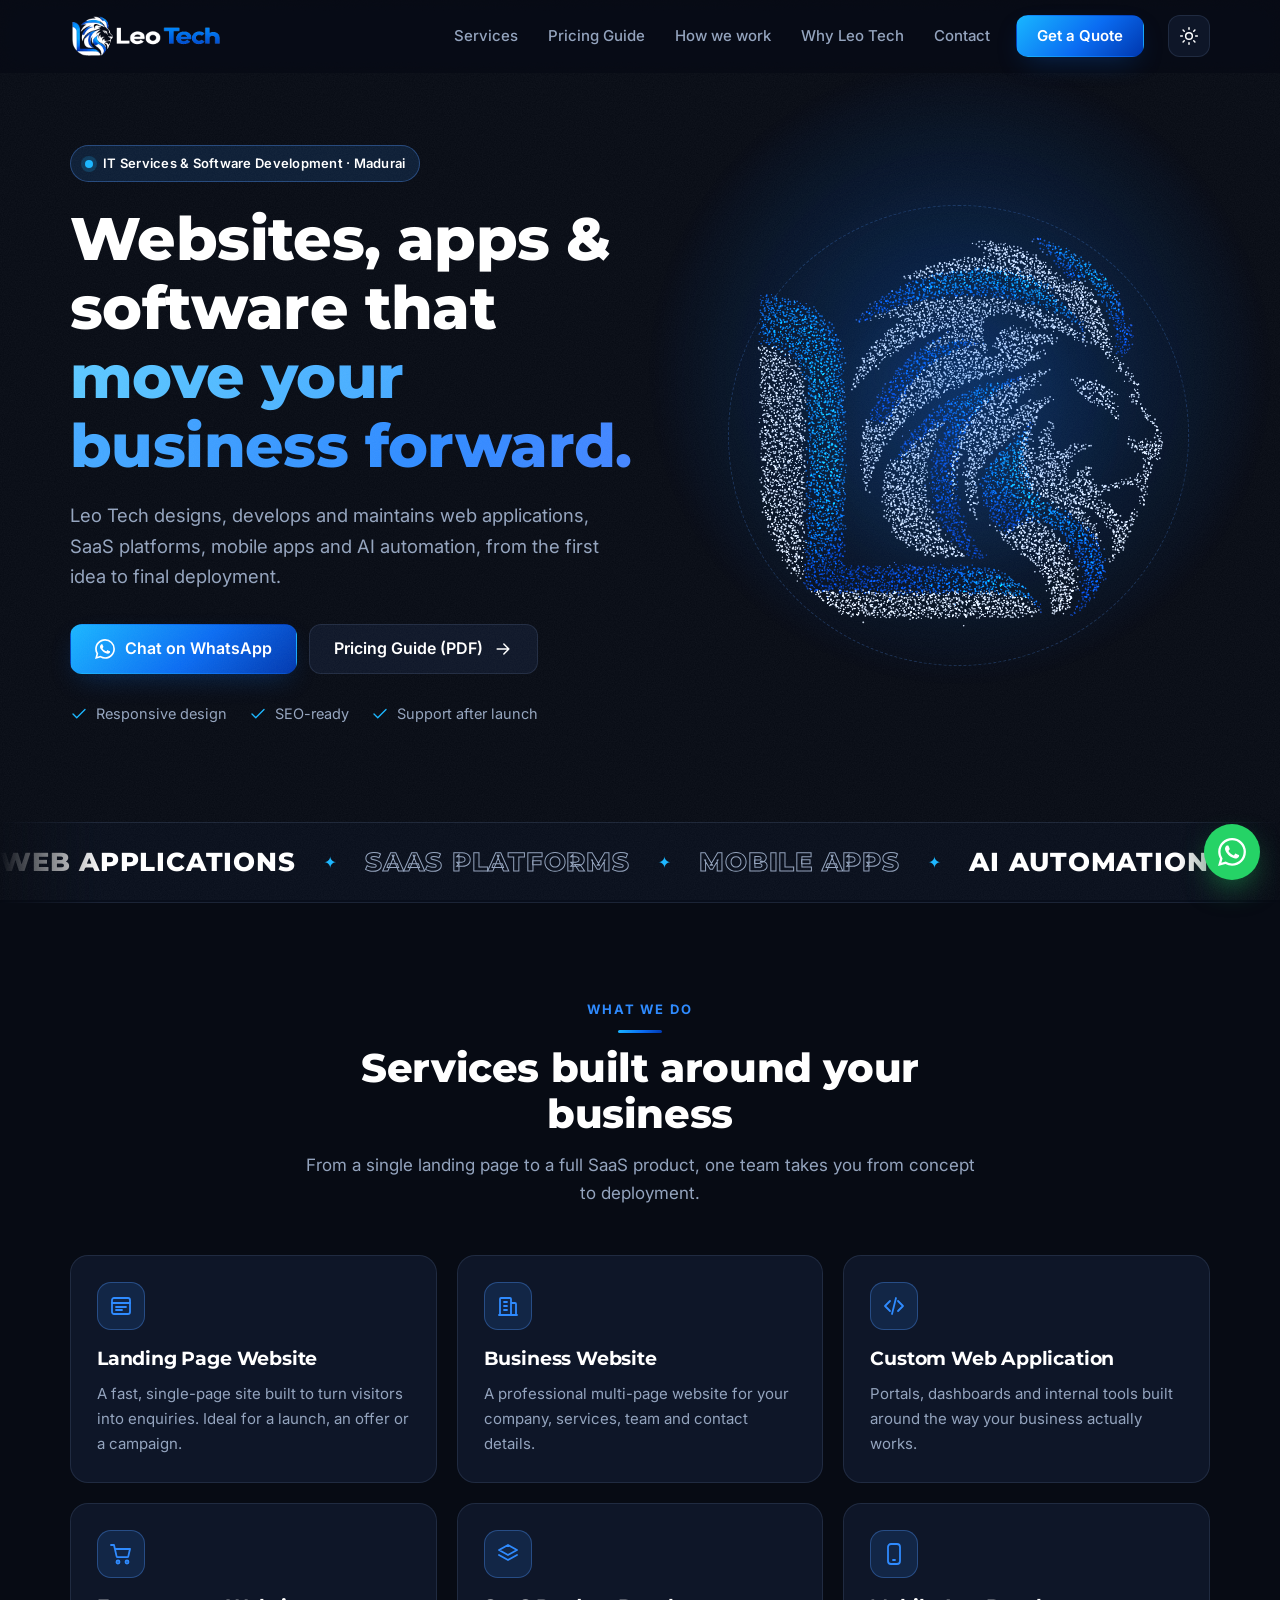
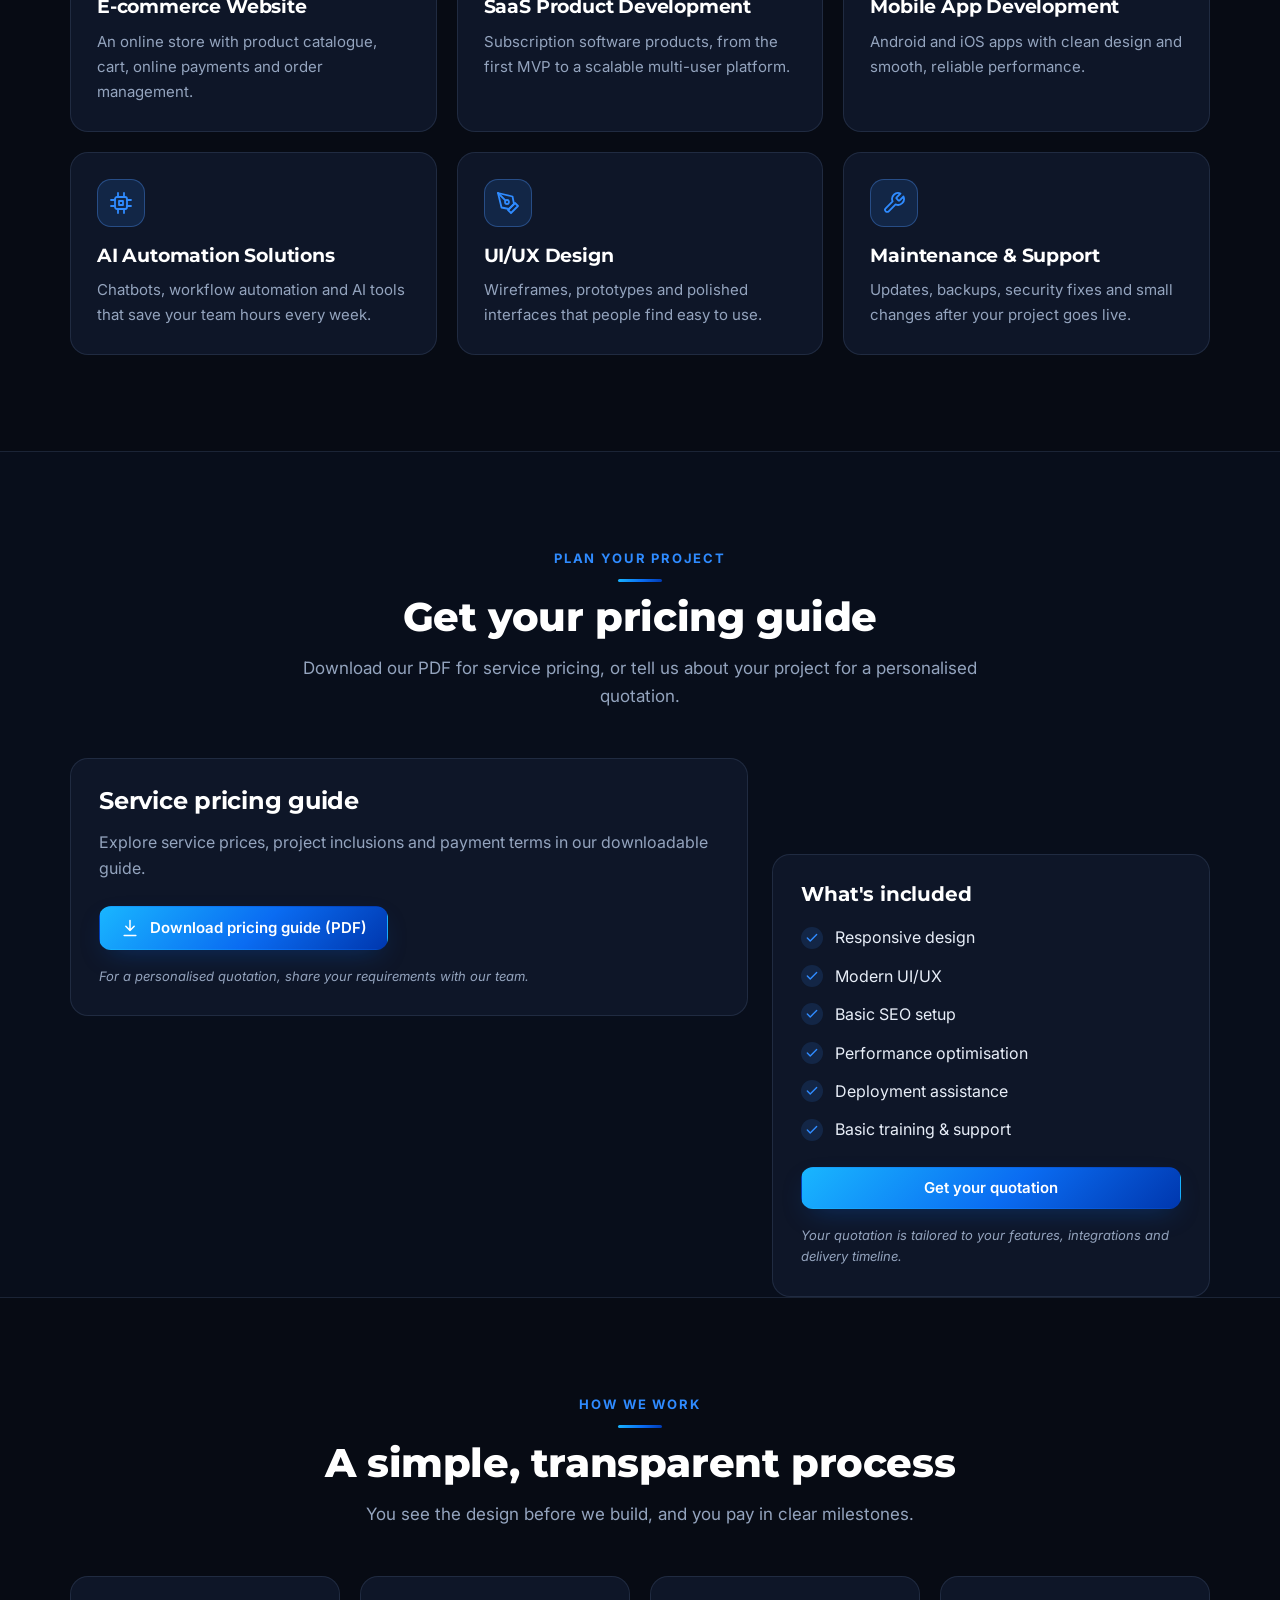
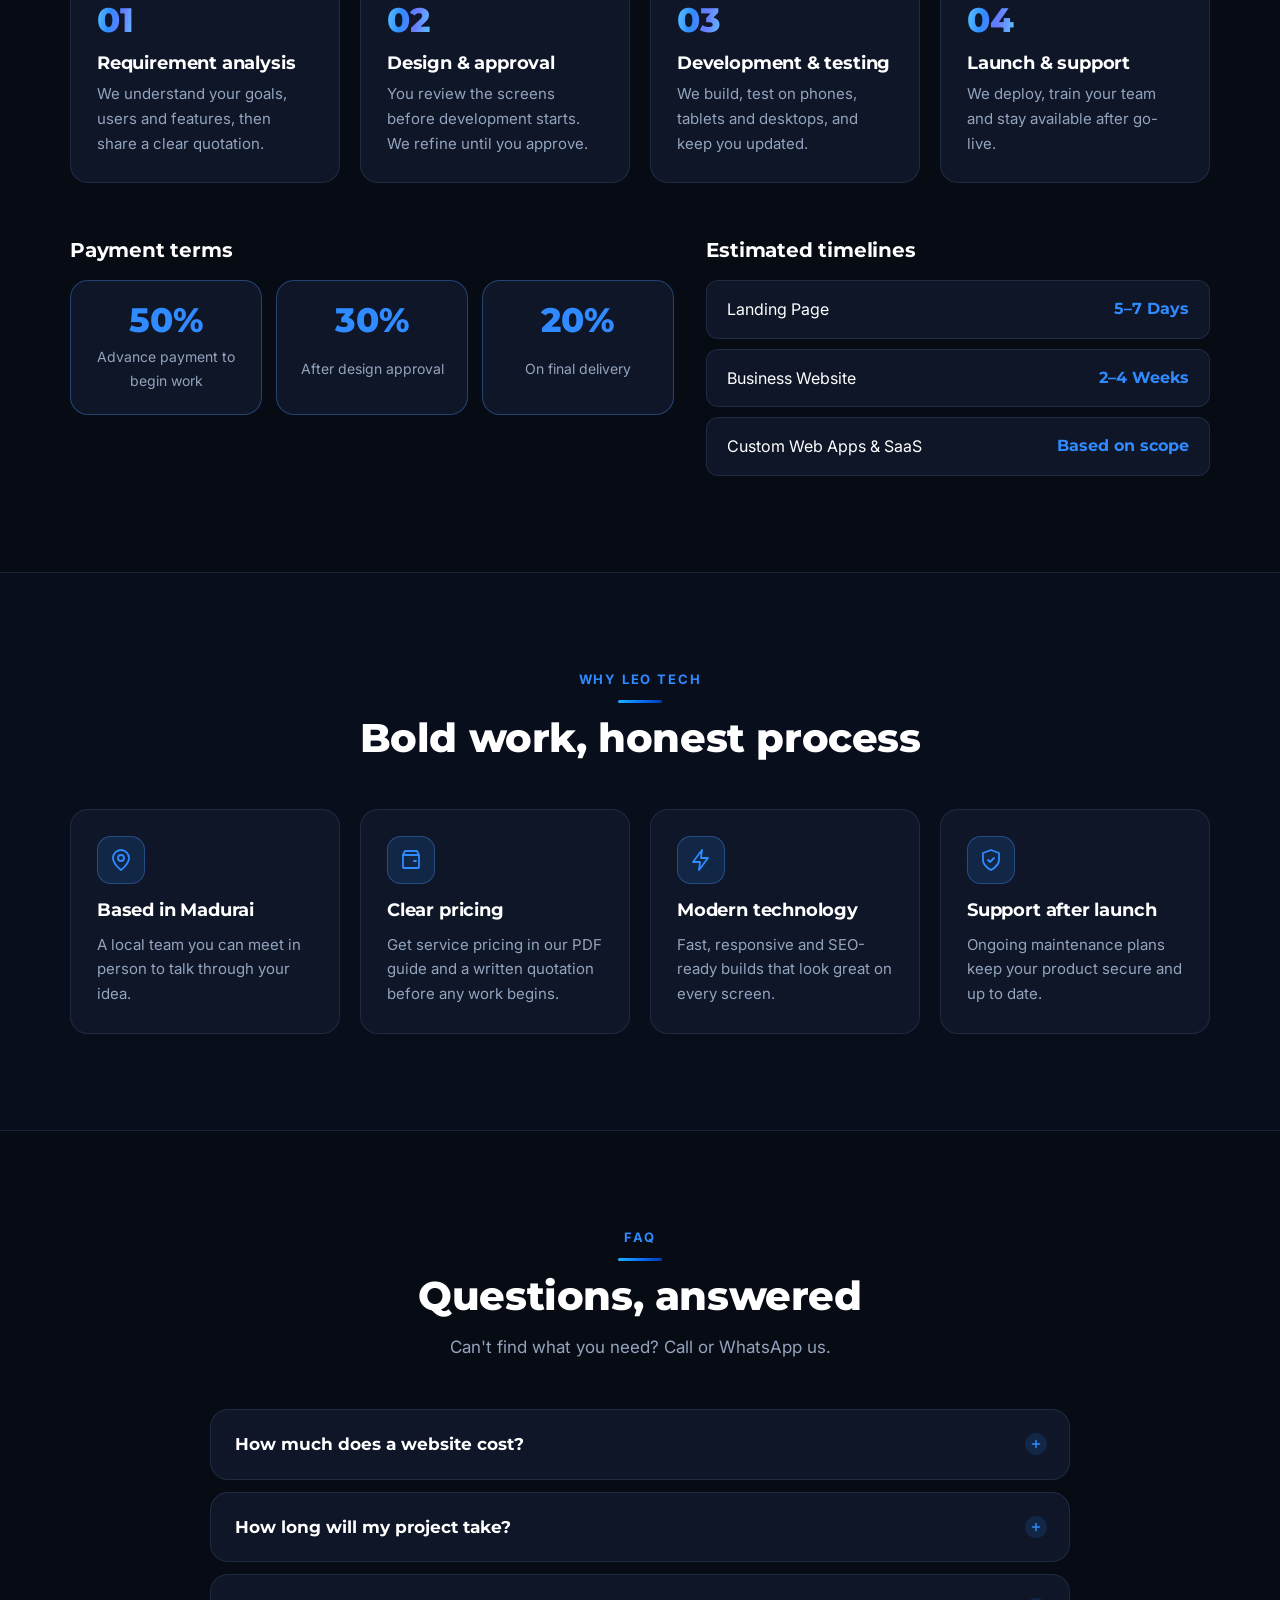
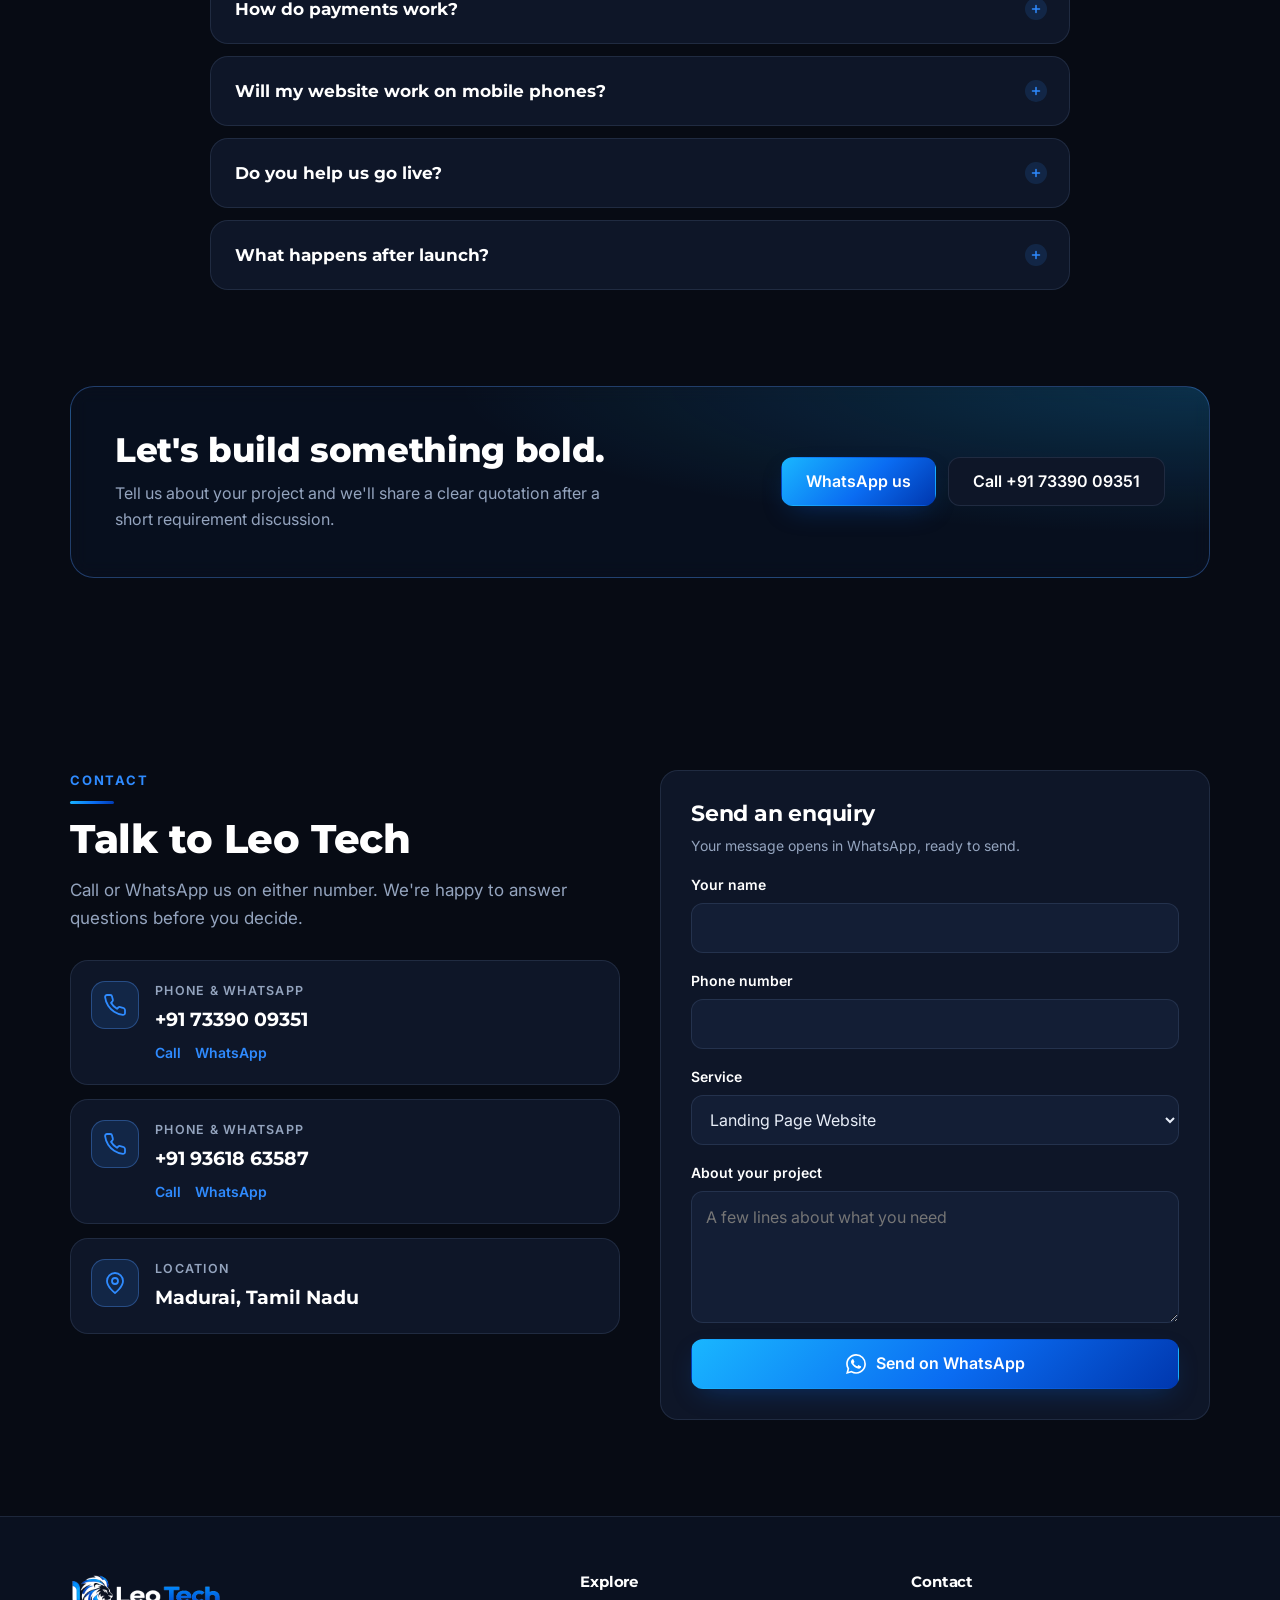
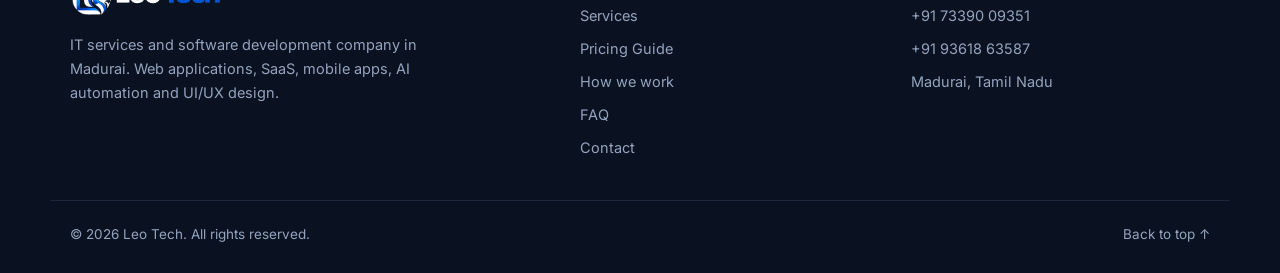
<file: leo/website/index.html>
<!doctype html>
<html lang="en" data-theme="dark">
<head>
  <meta charset="utf-8">
  <meta name="viewport" content="width=device-width, initial-scale=1">
  <title>Leo Tech | Web, App &amp; Software Development Company in Madurai</title>
  <meta name="description" content="Leo Tech is an IT services and software development company in Madurai. Websites, custom web applications, e-commerce, SaaS, mobile apps, AI automation and UI/UX design, tailored to your business.">
  <meta name="theme-color" content="#070B14">
  <link rel="icon" type="image/png" sizes="32x32" href="assets/img/favicon-32.png">
  <link rel="icon" type="image/png" sizes="192x192" href="assets/img/favicon-192.png">
  <link rel="apple-touch-icon" href="assets/img/apple-touch-icon.png">

  <meta property="og:type" content="website">
  <meta property="og:title" content="Leo Tech | IT Services &amp; Software Development, Madurai">
  <meta property="og:description" content="Websites, web apps, SaaS, mobile apps, AI automation and UI/UX design, tailored to your business.">
  <meta property="og:image" content="assets/img/og-image.jpg">
  <meta name="twitter:card" content="summary_large_image">

  <script type="application/ld+json">
  {
    "@context": "https://schema.org",
    "@type": "ProfessionalService",
    "name": "Leo Tech",
    "description": "IT services and software development company in Madurai.",
    "telephone": ["+91-7339009351", "+91-9361863587"],
    "address": { "@type": "PostalAddress", "addressLocality": "Madurai", "addressRegion": "Tamil Nadu", "addressCountry": "IN" },
    "areaServed": "IN"
  }
  </script>

  <!-- apply the saved theme before first paint so there is no flash -->
  <script>
    try { var t = localStorage.getItem('leo-theme'); if (t === 'light' || t === 'dark') document.documentElement.setAttribute('data-theme', t); } catch (e) {}
  </script>

  <link rel="preconnect" href="https://fonts.googleapis.com">
  <link rel="preconnect" href="https://fonts.gstatic.com" crossorigin>
  <link href="https://fonts.googleapis.com/css2?family=Inter:wght@400;500;600&family=Montserrat:wght@600;700;800&display=swap" rel="stylesheet">
  <link rel="stylesheet" href="assets/css/style.css">
</head>
<body>
  <a class="skip-link" href="#main">Skip to content</a>
  <canvas id="bg3d" aria-hidden="true"></canvas>
  <div class="grain" aria-hidden="true"></div>

  <!-- ============ HEADER ============ -->
  <header class="site-header" id="top">
    <div class="container header-inner">
      <a class="brand" href="#top" aria-label="Leo Tech home">
        <img class="brand-logo" src="assets/img/logo-horizontal-dark.png"
             data-src-dark="assets/img/logo-horizontal-dark.png" data-src-light="assets/img/logo-horizontal-light.png"
             alt="Leo Tech" width="152" height="44">
      </a>

      <nav class="main-nav" id="mainNav" aria-label="Main">
        <a href="#services">Services</a>
        <a href="#pricing">Pricing Guide</a>
        <a href="#process">How we work</a>
        <a href="#why">Why Leo Tech</a>
        <a href="#contact">Contact</a>
        <a class="btn btn-primary nav-cta" href="#contact">Get a Quote</a>
      </nav>

      <div class="header-actions">
        <button class="icon-btn theme-toggle" type="button" aria-label="Switch to light mode" title="Toggle light / dark mode">
          <svg class="i-sun" viewBox="0 0 24 24" aria-hidden="true"><circle cx="12" cy="12" r="4"/><path d="M12 2v2M12 20v2M4.9 4.9l1.4 1.4M17.7 17.7l1.4 1.4M2 12h2M20 12h2M4.9 19.1l1.4-1.4M17.7 6.3l1.4-1.4"/></svg>
          <svg class="i-moon" viewBox="0 0 24 24" aria-hidden="true"><path d="M21 12.8A9 9 0 1 1 11.2 3a7 7 0 0 0 9.8 9.8Z"/></svg>
        </button>
        <button class="icon-btn menu-toggle" type="button" aria-label="Open menu" aria-expanded="false" aria-controls="mainNav">
          <svg class="i-menu" viewBox="0 0 24 24" aria-hidden="true"><path d="M4 7h16M4 12h16M4 17h16"/></svg>
          <svg class="i-close" viewBox="0 0 24 24" aria-hidden="true"><path d="M6 6l12 12M18 6 6 18"/></svg>
        </button>
      </div>
    </div>
  </header>

  <main id="main">
    <!-- ============ HERO ============ -->
    <section class="hero">
      <div class="hero-glow" aria-hidden="true"></div>
      <div class="container hero-grid">
        <div class="hero-copy">
          <p class="eyebrow"><span class="dot" aria-hidden="true"></span> IT Services &amp; Software Development · Madurai</p>
          <h1>Websites, apps &amp; software that <span class="grad-text">move your business forward.</span></h1>
          <p class="lead">Leo Tech designs, develops and maintains web applications, SaaS platforms, mobile apps and AI automation, from the first idea to final deployment.</p>
          <div class="hero-ctas">
            <a class="btn btn-primary btn-lg" href="https://wa.me/917339009351?text=Hi%20Leo%20Tech%2C%20I%27d%20like%20a%20quote%20for%20a%20project." target="_blank" rel="noopener">
              <svg class="i-wa" viewBox="0 0 24 24" aria-hidden="true"><path d="M17.472 14.382c-.297-.149-1.758-.867-2.03-.967-.273-.099-.471-.148-.67.15-.197.297-.767.966-.94 1.164-.173.199-.347.223-.644.075-.297-.15-1.255-.463-2.39-1.475-.883-.788-1.48-1.761-1.653-2.059-.173-.297-.018-.458.13-.606.134-.133.298-.347.446-.52.149-.174.198-.298.298-.497.099-.198.05-.371-.025-.52-.075-.149-.669-1.612-.916-2.207-.242-.579-.487-.5-.669-.51-.173-.008-.371-.01-.57-.01-.198 0-.52.074-.792.372-.272.297-1.04 1.016-1.04 2.479 0 1.462 1.065 2.875 1.213 3.074.149.198 2.096 3.2 5.077 4.487.709.306 1.262.489 1.694.625.712.227 1.36.195 1.871.118.571-.085 1.758-.719 2.006-1.413.248-.694.248-1.289.173-1.413-.074-.124-.272-.198-.57-.347m-5.421 7.403h-.004a9.87 9.87 0 0 1-5.031-1.378l-.361-.214-3.741.982.998-3.648-.235-.374a9.86 9.86 0 0 1-1.51-5.26c.001-5.45 4.436-9.884 9.888-9.884 2.64 0 5.122 1.03 6.988 2.898a9.825 9.825 0 0 1 2.893 6.994c-.003 5.45-4.437 9.884-9.885 9.884m8.413-18.297A11.815 11.815 0 0 0 12.05 0C5.495 0 .16 5.335.157 11.892c0 2.096.547 4.142 1.588 5.945L.057 24l6.305-1.654a11.882 11.882 0 0 0 5.683 1.448h.005c6.554 0 11.89-5.335 11.893-11.893a11.821 11.821 0 0 0-3.48-8.413Z"/></svg>
              Chat on WhatsApp
            </a>
            <a class="btn btn-ghost btn-lg" href="assets/docs/Leo-Tech-Pricing-Guide.pdf" download>Pricing Guide (PDF)
              <svg viewBox="0 0 24 24" aria-hidden="true"><path d="M5 12h14M13 6l6 6-6 6"/></svg>
            </a>
          </div>
          <ul class="hero-points" aria-label="Included with every project">
            <li><svg viewBox="0 0 24 24" aria-hidden="true"><path d="M20 6 9 17l-5-5"/></svg>Responsive design</li>
            <li><svg viewBox="0 0 24 24" aria-hidden="true"><path d="M20 6 9 17l-5-5"/></svg>SEO-ready</li>
            <li><svg viewBox="0 0 24 24" aria-hidden="true"><path d="M20 6 9 17l-5-5"/></svg>Support after launch</li>
          </ul>
        </div>

        <div class="hero-visual" aria-hidden="true">
          <div class="emblem-ring"></div>
          <div class="emblem"></div>
        </div>
      </div>
    </section>

    <!-- ============ TICKER ============ -->
    <div class="ticker" aria-hidden="true">
      <div class="ticker-track">
        <span>Web Applications</span><i>✦</i><span>SaaS Platforms</span><i>✦</i><span>Mobile Apps</span><i>✦</i><span>AI Automation</span><i>✦</i><span>UI/UX Design</span><i>✦</i><span>E-commerce</span><i>✦</i><span>Maintenance &amp; Support</span><i>✦</i>
        <span>Web Applications</span><i>✦</i><span>SaaS Platforms</span><i>✦</i><span>Mobile Apps</span><i>✦</i><span>AI Automation</span><i>✦</i><span>UI/UX Design</span><i>✦</i><span>E-commerce</span><i>✦</i><span>Maintenance &amp; Support</span><i>✦</i>
      </div>
    </div>

    <!-- ============ SERVICES ============ -->
    <section class="section" id="services">
      <div class="container">
        <div class="section-head reveal">
          <p class="kicker">What we do</p>
          <h2>Services built around your business</h2>
          <p class="section-sub">From a single landing page to a full SaaS product, one team takes you from concept to deployment.</p>
        </div>

        <div class="services-grid">
          <article class="card service reveal">
            <span class="svc-icon"><svg viewBox="0 0 24 24" aria-hidden="true"><rect x="3" y="4" width="18" height="16" rx="2"/><path d="M3 9h18M7 13h10M7 16h6"/></svg></span>
            <h3>Landing Page Website</h3>
            <p>A fast, single-page site built to turn visitors into enquiries. Ideal for a launch, an offer or a campaign.</p>
          </article>
          <article class="card service reveal">
            <span class="svc-icon"><svg viewBox="0 0 24 24" aria-hidden="true"><path d="M4 21V5a1 1 0 0 1 1-1h9a1 1 0 0 1 1 1v16M15 9h4a1 1 0 0 1 1 1v11M3 21h18M8 8h3M8 12h3M8 16h3"/></svg></span>
            <h3>Business Website</h3>
            <p>A professional multi-page website for your company, services, team and contact details.</p>
          </article>
          <article class="card service reveal">
            <span class="svc-icon"><svg viewBox="0 0 24 24" aria-hidden="true"><path d="m8 7-5 5 5 5M16 7l5 5-5 5M14 4l-4 16"/></svg></span>
            <h3>Custom Web Application</h3>
            <p>Portals, dashboards and internal tools built around the way your business actually works.</p>
          </article>
          <article class="card service reveal">
            <span class="svc-icon"><svg viewBox="0 0 24 24" aria-hidden="true"><circle cx="9" cy="20" r="1.5"/><circle cx="18" cy="20" r="1.5"/><path d="M2 3h3l2.6 11.4a1 1 0 0 0 1 .8h9.7a1 1 0 0 0 1-.8L21 7H6"/></svg></span>
            <h3>E-commerce Website</h3>
            <p>An online store with product catalogue, cart, online payments and order management.</p>
          </article>
          <article class="card service reveal">
            <span class="svc-icon"><svg viewBox="0 0 24 24" aria-hidden="true"><path d="m12 3 9 5-9 5-9-5 9-5Z"/><path d="m3 13 9 5 9-5"/></svg></span>
            <h3>SaaS Product Development</h3>
            <p>Subscription software products, from the first MVP to a scalable multi-user platform.</p>
          </article>
          <article class="card service reveal">
            <span class="svc-icon"><svg viewBox="0 0 24 24" aria-hidden="true"><rect x="6" y="2" width="12" height="20" rx="3"/><path d="M11 18h2"/></svg></span>
            <h3>Mobile App Development</h3>
            <p>Android and iOS apps with clean design and smooth, reliable performance.</p>
          </article>
          <article class="card service reveal">
            <span class="svc-icon"><svg viewBox="0 0 24 24" aria-hidden="true"><rect x="6" y="6" width="12" height="12" rx="2"/><path d="M10 10h4v4h-4zM9 2v4M15 2v4M9 18v4M15 18v4M2 9h4M2 15h4M18 9h4M18 15h4"/></svg></span>
            <h3>AI Automation Solutions</h3>
            <p>Chatbots, workflow automation and AI tools that save your team hours every week.</p>
          </article>
          <article class="card service reveal">
            <span class="svc-icon"><svg viewBox="0 0 24 24" aria-hidden="true"><path d="m12 19 7-7 3 3-7 7-3-3Z"/><path d="m18 13-1.5-7.5L2 2l3.5 14.5L13 18l5-5Z"/><path d="m2 2 7.6 7.6"/><circle cx="11" cy="11" r="2"/></svg></span>
            <h3>UI/UX Design</h3>
            <p>Wireframes, prototypes and polished interfaces that people find easy to use.</p>
          </article>
          <article class="card service reveal">
            <span class="svc-icon"><svg viewBox="0 0 24 24" aria-hidden="true"><path d="M14.7 6.3a1 1 0 0 0 0 1.4l1.6 1.6a1 1 0 0 0 1.4 0l3.8-3.8a6 6 0 0 1-7.9 7.9l-6.9 6.9a2.1 2.1 0 0 1-3-3l6.9-6.9a6 6 0 0 1 7.9-7.9l-3.8 3.8Z"/></svg></span>
            <h3>Maintenance &amp; Support</h3>
            <p>Updates, backups, security fixes and small changes after your project goes live.</p>
          </article>
        </div>
      </div>
    </section>

    <!-- ============ PRICING ============ -->
    <section class="section section-alt" id="pricing">
      <div class="container">
        <div class="section-head reveal">
          <p class="kicker">Plan your project</p>
          <h2>Get your pricing guide</h2>
          <p class="section-sub">Download our PDF for service pricing, or tell us about your project for a personalised quotation.</p>
        </div>

        <div class="pricing-wrap">
          <div class="card pricing-guide reveal">
            <h3>Service pricing guide</h3>
            <p>Explore service prices, project inclusions and payment terms in our downloadable guide.</p>
            <a class="btn btn-primary" href="assets/docs/Leo-Tech-Pricing-Guide.pdf" download>
              <svg viewBox="0 0 24 24" aria-hidden="true"><path d="M12 3v12M7 10l5 5 5-5M5 21h14"/></svg>
              Download pricing guide (PDF)
            </a>
            <p class="note">For a personalised quotation, share your requirements with our team.</p>
          </div>

          <aside class="card included reveal">
            <h3>What's included</h3>
            <ul class="check-list">
              <li><svg viewBox="0 0 24 24" aria-hidden="true"><path d="M20 6 9 17l-5-5"/></svg>Responsive design</li>
              <li><svg viewBox="0 0 24 24" aria-hidden="true"><path d="M20 6 9 17l-5-5"/></svg>Modern UI/UX</li>
              <li><svg viewBox="0 0 24 24" aria-hidden="true"><path d="M20 6 9 17l-5-5"/></svg>Basic SEO setup</li>
              <li><svg viewBox="0 0 24 24" aria-hidden="true"><path d="M20 6 9 17l-5-5"/></svg>Performance optimisation</li>
              <li><svg viewBox="0 0 24 24" aria-hidden="true"><path d="M20 6 9 17l-5-5"/></svg>Deployment assistance</li>
              <li><svg viewBox="0 0 24 24" aria-hidden="true"><path d="M20 6 9 17l-5-5"/></svg>Basic training &amp; support</li>
            </ul>
            <a class="btn btn-primary btn-block" href="#contact">Get your quotation</a>
            <p class="note">Your quotation is tailored to your features, integrations and delivery timeline.</p>
          </aside>
        </div>
      </div>
    </section>

    <!-- ============ PROCESS / PAYMENT / TIMELINES ============ -->
    <section class="section" id="process">
      <div class="container">
        <div class="section-head reveal">
          <p class="kicker">How we work</p>
          <h2>A simple, transparent process</h2>
          <p class="section-sub">You see the design before we build, and you pay in clear milestones.</p>
        </div>

        <ol class="steps">
          <li class="card step reveal"><span class="step-no">01</span><h3>Requirement analysis</h3><p>We understand your goals, users and features, then share a clear quotation.</p></li>
          <li class="card step reveal"><span class="step-no">02</span><h3>Design &amp; approval</h3><p>You review the screens before development starts. We refine until you approve.</p></li>
          <li class="card step reveal"><span class="step-no">03</span><h3>Development &amp; testing</h3><p>We build, test on phones, tablets and desktops, and keep you updated.</p></li>
          <li class="card step reveal"><span class="step-no">04</span><h3>Launch &amp; support</h3><p>We deploy, train your team and stay available after go-live.</p></li>
        </ol>

        <div class="terms-grid">
          <div class="reveal">
            <h3 class="sub-title">Payment terms</h3>
            <div class="pay-grid">
              <div class="card pay"><strong>50%</strong><span>Advance payment to begin work</span></div>
              <div class="card pay"><strong>30%</strong><span>After design approval</span></div>
              <div class="card pay"><strong>20%</strong><span>On final delivery</span></div>
            </div>
          </div>
          <div class="reveal">
            <h3 class="sub-title">Estimated timelines</h3>
            <ul class="timeline-list">
              <li><span>Landing Page</span><strong>5–7 Days</strong></li>
              <li><span>Business Website</span><strong>2–4 Weeks</strong></li>
              <li><span>Custom Web Apps &amp; SaaS</span><strong>Based on scope</strong></li>
            </ul>
          </div>
        </div>
      </div>
    </section>

    <!-- ============ WHY ============ -->
    <section class="section section-alt" id="why">
      <div class="container">
        <div class="section-head reveal">
          <p class="kicker">Why Leo Tech</p>
          <h2>Bold work, honest process</h2>
        </div>
        <div class="why-grid">
          <div class="card why reveal">
            <span class="svc-icon"><svg viewBox="0 0 24 24" aria-hidden="true"><path d="M20 10c0 6-8 12-8 12S4 16 4 10a8 8 0 0 1 16 0Z"/><circle cx="12" cy="10" r="3"/></svg></span>
            <h3>Based in Madurai</h3><p>A local team you can meet in person to talk through your idea.</p>
          </div>
          <div class="card why reveal">
            <span class="svc-icon"><svg viewBox="0 0 24 24" aria-hidden="true"><path d="M4 7h16v12a1 1 0 0 1-1 1H5a1 1 0 0 1-1-1V7Z"/><path d="M4 7l2-4h12l2 4M15 13h2"/></svg></span>
            <h3>Clear pricing</h3><p>Get service pricing in our PDF guide and a written quotation before any work begins.</p>
          </div>
          <div class="card why reveal">
            <span class="svc-icon"><svg viewBox="0 0 24 24" aria-hidden="true"><path d="M13 2 4 14h7l-1 8 9-12h-7l1-8Z"/></svg></span>
            <h3>Modern technology</h3><p>Fast, responsive and SEO-ready builds that look great on every screen.</p>
          </div>
          <div class="card why reveal">
            <span class="svc-icon"><svg viewBox="0 0 24 24" aria-hidden="true"><path d="M12 22s8-4 8-10V5l-8-3-8 3v7c0 6 8 10 8 10Z"/><path d="m9 12 2 2 4-4"/></svg></span>
            <h3>Support after launch</h3><p>Ongoing maintenance plans keep your product secure and up to date.</p>
          </div>
        </div>
      </div>
    </section>

    <!-- ============ FAQ ============ -->
    <section class="section" id="faq">
      <div class="container faq-wrap">
        <div class="section-head reveal">
          <p class="kicker">FAQ</p>
          <h2>Questions, answered</h2>
          <p class="section-sub">Can't find what you need? Call or WhatsApp us.</p>
        </div>
        <div class="faq-list">
          <details class="card faq reveal">
            <summary>How much does a website cost?</summary>
            <p>Download our <a href="assets/docs/Leo-Tech-Pricing-Guide.pdf" download>pricing guide (PDF)</a> for service prices. Contact us for a quotation based on your requirements.</p>
          </details>
          <details class="card faq reveal">
            <summary>How long will my project take?</summary>
            <p>A landing page takes 5–7 days and a business website 2–4 weeks. Custom web apps and SaaS timelines depend on the scope we agree.</p>
          </details>
          <details class="card faq reveal">
            <summary>How do payments work?</summary>
            <p>50% advance to begin work, 30% after you approve the design, and 20% on final delivery.</p>
          </details>
          <details class="card faq reveal">
            <summary>Will my website work on mobile phones?</summary>
            <p>Yes. Responsive design is included in every project, so your site works on phones, tablets and desktops.</p>
          </details>
          <details class="card faq reveal">
            <summary>Do you help us go live?</summary>
            <p>Yes. Deployment assistance is included: we help you take your website or app live.</p>
          </details>
          <details class="card faq reveal">
            <summary>What happens after launch?</summary>
            <p>Basic training and support are included. Ongoing maintenance plans cover updates, backups and security fixes. See our <a href="assets/docs/Leo-Tech-Pricing-Guide.pdf" download>pricing guide (PDF)</a> for details.</p>
          </details>
        </div>
      </div>
    </section>

    <!-- ============ CTA BAND ============ -->
    <section class="section cta-section cta-after-faq">
      <div class="container">
        <div class="cta-band reveal">
          <div>
            <h2>Let's build something bold.</h2>
            <p>Tell us about your project and we'll share a clear quotation after a short requirement discussion.</p>
          </div>
          <div class="cta-actions">
            <a class="btn btn-primary btn-lg" href="https://wa.me/917339009351?text=Hi%20Leo%20Tech%2C%20I%27d%20like%20to%20discuss%20a%20project." target="_blank" rel="noopener">WhatsApp us</a>
            <a class="btn btn-ghost btn-lg" href="tel:+917339009351">Call +91 73390 09351</a>
          </div>
        </div>
      </div>
    </section>

    <!-- ============ CONTACT ============ -->
    <section class="section" id="contact">
      <div class="container contact-grid">
        <div class="contact-info reveal">
          <p class="kicker">Contact</p>
          <h2>Talk to Leo Tech</h2>
          <p class="section-sub">Call or WhatsApp us on either number. We're happy to answer questions before you decide.</p>

          <ul class="contact-list">
            <li class="card contact-item">
              <span class="svc-icon"><svg viewBox="0 0 24 24" aria-hidden="true"><path d="M22 16.9v3a2 2 0 0 1-2.2 2 19.8 19.8 0 0 1-8.6-3.1 19.5 19.5 0 0 1-6-6A19.8 19.8 0 0 1 2.1 4.2 2 2 0 0 1 4.1 2h3a2 2 0 0 1 2 1.7c.1.9.4 1.8.7 2.7a2 2 0 0 1-.5 2.1L8 9.8a16 16 0 0 0 6 6l1.3-1.3a2 2 0 0 1 2.1-.4c.9.3 1.8.6 2.7.7a2 2 0 0 1 1.7 2Z"/></svg></span>
              <div>
                <span class="label">Phone &amp; WhatsApp</span>
                <a class="big-link" href="tel:+917339009351">+91 73390 09351</a>
                <div class="mini-links"><a href="tel:+917339009351">Call</a><a href="https://wa.me/917339009351" target="_blank" rel="noopener">WhatsApp</a></div>
              </div>
            </li>
            <li class="card contact-item">
              <span class="svc-icon"><svg viewBox="0 0 24 24" aria-hidden="true"><path d="M22 16.9v3a2 2 0 0 1-2.2 2 19.8 19.8 0 0 1-8.6-3.1 19.5 19.5 0 0 1-6-6A19.8 19.8 0 0 1 2.1 4.2 2 2 0 0 1 4.1 2h3a2 2 0 0 1 2 1.7c.1.9.4 1.8.7 2.7a2 2 0 0 1-.5 2.1L8 9.8a16 16 0 0 0 6 6l1.3-1.3a2 2 0 0 1 2.1-.4c.9.3 1.8.6 2.7.7a2 2 0 0 1 1.7 2Z"/></svg></span>
              <div>
                <span class="label">Phone &amp; WhatsApp</span>
                <a class="big-link" href="tel:+919361863587">+91 93618 63587</a>
                <div class="mini-links"><a href="tel:+919361863587">Call</a><a href="https://wa.me/919361863587" target="_blank" rel="noopener">WhatsApp</a></div>
              </div>
            </li>
            <li class="card contact-item">
              <span class="svc-icon"><svg viewBox="0 0 24 24" aria-hidden="true"><path d="M20 10c0 6-8 12-8 12S4 16 4 10a8 8 0 0 1 16 0Z"/><circle cx="12" cy="10" r="3"/></svg></span>
              <div>
                <span class="label">Location</span>
                <span class="big-link">Madurai, Tamil Nadu</span>
              </div>
            </li>
          </ul>
        </div>

        <form class="card enquiry reveal" id="enquiryForm" novalidate>
          <h3>Send an enquiry</h3>
          <p class="form-hint">Your message opens in WhatsApp, ready to send.</p>
          <div class="field">
            <label for="fName">Your name</label>
            <input id="fName" name="name" type="text" autocomplete="name" required>
          </div>
          <div class="field">
            <label for="fPhone">Phone number</label>
            <input id="fPhone" name="phone" type="tel" autocomplete="tel" inputmode="tel" required>
          </div>
          <div class="field">
            <label for="fService">Service</label>
            <select id="fService" name="service">
              <option>Landing Page Website</option>
              <option>Business Website</option>
              <option>Custom Web Application</option>
              <option>E-commerce Website</option>
              <option>SaaS Product Development</option>
              <option>Mobile App Development</option>
              <option>AI Automation Solutions</option>
              <option>UI/UX Design</option>
              <option>Maintenance &amp; Support</option>
              <option>Not sure yet</option>
            </select>
          </div>
          <div class="field">
            <label for="fMsg">About your project</label>
            <textarea id="fMsg" name="message" rows="4" placeholder="A few lines about what you need"></textarea>
          </div>
          <p class="form-error" id="formError" role="alert" hidden></p>
          <button class="btn btn-primary btn-block btn-lg" type="submit">
            <svg class="i-wa" viewBox="0 0 24 24" aria-hidden="true"><path d="M17.472 14.382c-.297-.149-1.758-.867-2.03-.967-.273-.099-.471-.148-.67.15-.197.297-.767.966-.94 1.164-.173.199-.347.223-.644.075-.297-.15-1.255-.463-2.39-1.475-.883-.788-1.48-1.761-1.653-2.059-.173-.297-.018-.458.13-.606.134-.133.298-.347.446-.52.149-.174.198-.298.298-.497.099-.198.05-.371-.025-.52-.075-.149-.669-1.612-.916-2.207-.242-.579-.487-.5-.669-.51-.173-.008-.371-.01-.57-.01-.198 0-.52.074-.792.372-.272.297-1.04 1.016-1.04 2.479 0 1.462 1.065 2.875 1.213 3.074.149.198 2.096 3.2 5.077 4.487.709.306 1.262.489 1.694.625.712.227 1.36.195 1.871.118.571-.085 1.758-.719 2.006-1.413.248-.694.248-1.289.173-1.413-.074-.124-.272-.198-.57-.347m-5.421 7.403h-.004a9.87 9.87 0 0 1-5.031-1.378l-.361-.214-3.741.982.998-3.648-.235-.374a9.86 9.86 0 0 1-1.51-5.26c.001-5.45 4.436-9.884 9.888-9.884 2.64 0 5.122 1.03 6.988 2.898a9.825 9.825 0 0 1 2.893 6.994c-.003 5.45-4.437 9.884-9.885 9.884m8.413-18.297A11.815 11.815 0 0 0 12.05 0C5.495 0 .16 5.335.157 11.892c0 2.096.547 4.142 1.588 5.945L.057 24l6.305-1.654a11.882 11.882 0 0 0 5.683 1.448h.005c6.554 0 11.89-5.335 11.893-11.893a11.821 11.821 0 0 0-3.48-8.413Z"/></svg>
            Send on WhatsApp
          </button>
        </form>
      </div>
    </section>
  </main>

  <!-- ============ FOOTER ============ -->
  <footer class="site-footer">
    <div class="container footer-grid">
      <div class="footer-brand">
        <img class="brand-logo" src="assets/img/logo-horizontal-dark.png"
             data-src-dark="assets/img/logo-horizontal-dark.png" data-src-light="assets/img/logo-horizontal-light.png"
             alt="Leo Tech" width="152" height="44" loading="lazy">
        <p>IT services and software development company in Madurai. Web applications, SaaS, mobile apps, AI automation and UI/UX design.</p>
      </div>
      <div>
        <h4>Explore</h4>
        <ul class="footer-links">
          <li><a href="#services">Services</a></li>
          <li><a href="#pricing">Pricing Guide</a></li>
          <li><a href="#process">How we work</a></li>
          <li><a href="#faq">FAQ</a></li>
          <li><a href="#contact">Contact</a></li>
        </ul>
      </div>
      <div>
        <h4>Contact</h4>
        <ul class="footer-links">
          <li><a href="tel:+917339009351">+91 73390 09351</a></li>
          <li><a href="tel:+919361863587">+91 93618 63587</a></li>
          <li>Madurai, Tamil Nadu</li>
        </ul>
      </div>
    </div>
    <div class="container footer-bottom">
      <span>© <span id="year">2026</span> Leo Tech. All rights reserved.</span>
      <a href="#top">Back to top ↑</a>
    </div>
  </footer>

  <a class="wa-float" href="https://wa.me/917339009351?text=Hi%20Leo%20Tech%2C%20I%27d%20like%20to%20know%20more." target="_blank" rel="noopener" aria-label="Chat with Leo Tech on WhatsApp">
    <svg viewBox="0 0 24 24" aria-hidden="true"><path d="M17.472 14.382c-.297-.149-1.758-.867-2.03-.967-.273-.099-.471-.148-.67.15-.197.297-.767.966-.94 1.164-.173.199-.347.223-.644.075-.297-.15-1.255-.463-2.39-1.475-.883-.788-1.48-1.761-1.653-2.059-.173-.297-.018-.458.13-.606.134-.133.298-.347.446-.52.149-.174.198-.298.298-.497.099-.198.05-.371-.025-.52-.075-.149-.669-1.612-.916-2.207-.242-.579-.487-.5-.669-.51-.173-.008-.371-.01-.57-.01-.198 0-.52.074-.792.372-.272.297-1.04 1.016-1.04 2.479 0 1.462 1.065 2.875 1.213 3.074.149.198 2.096 3.2 5.077 4.487.709.306 1.262.489 1.694.625.712.227 1.36.195 1.871.118.571-.085 1.758-.719 2.006-1.413.248-.694.248-1.289.173-1.413-.074-.124-.272-.198-.57-.347m-5.421 7.403h-.004a9.87 9.87 0 0 1-5.031-1.378l-.361-.214-3.741.982.998-3.648-.235-.374a9.86 9.86 0 0 1-1.51-5.26c.001-5.45 4.436-9.884 9.888-9.884 2.64 0 5.122 1.03 6.988 2.898a9.825 9.825 0 0 1 2.893 6.994c-.003 5.45-4.437 9.884-9.885 9.884m8.413-18.297A11.815 11.815 0 0 0 12.05 0C5.495 0 .16 5.335.157 11.892c0 2.096.547 4.142 1.588 5.945L.057 24l6.305-1.654a11.882 11.882 0 0 0 5.683 1.448h.005c6.554 0 11.89-5.335 11.893-11.893a11.821 11.821 0 0 0-3.48-8.413Z"/></svg>
  </a>

  <script src="assets/js/main.js" defer></script>
  <script src="assets/js/vendor/three.min.js" defer></script>
  <script src="assets/js/lion-points.js" defer></script>
  <script src="assets/js/hero3d.js" defer></script>
</body>
</html>
</file>
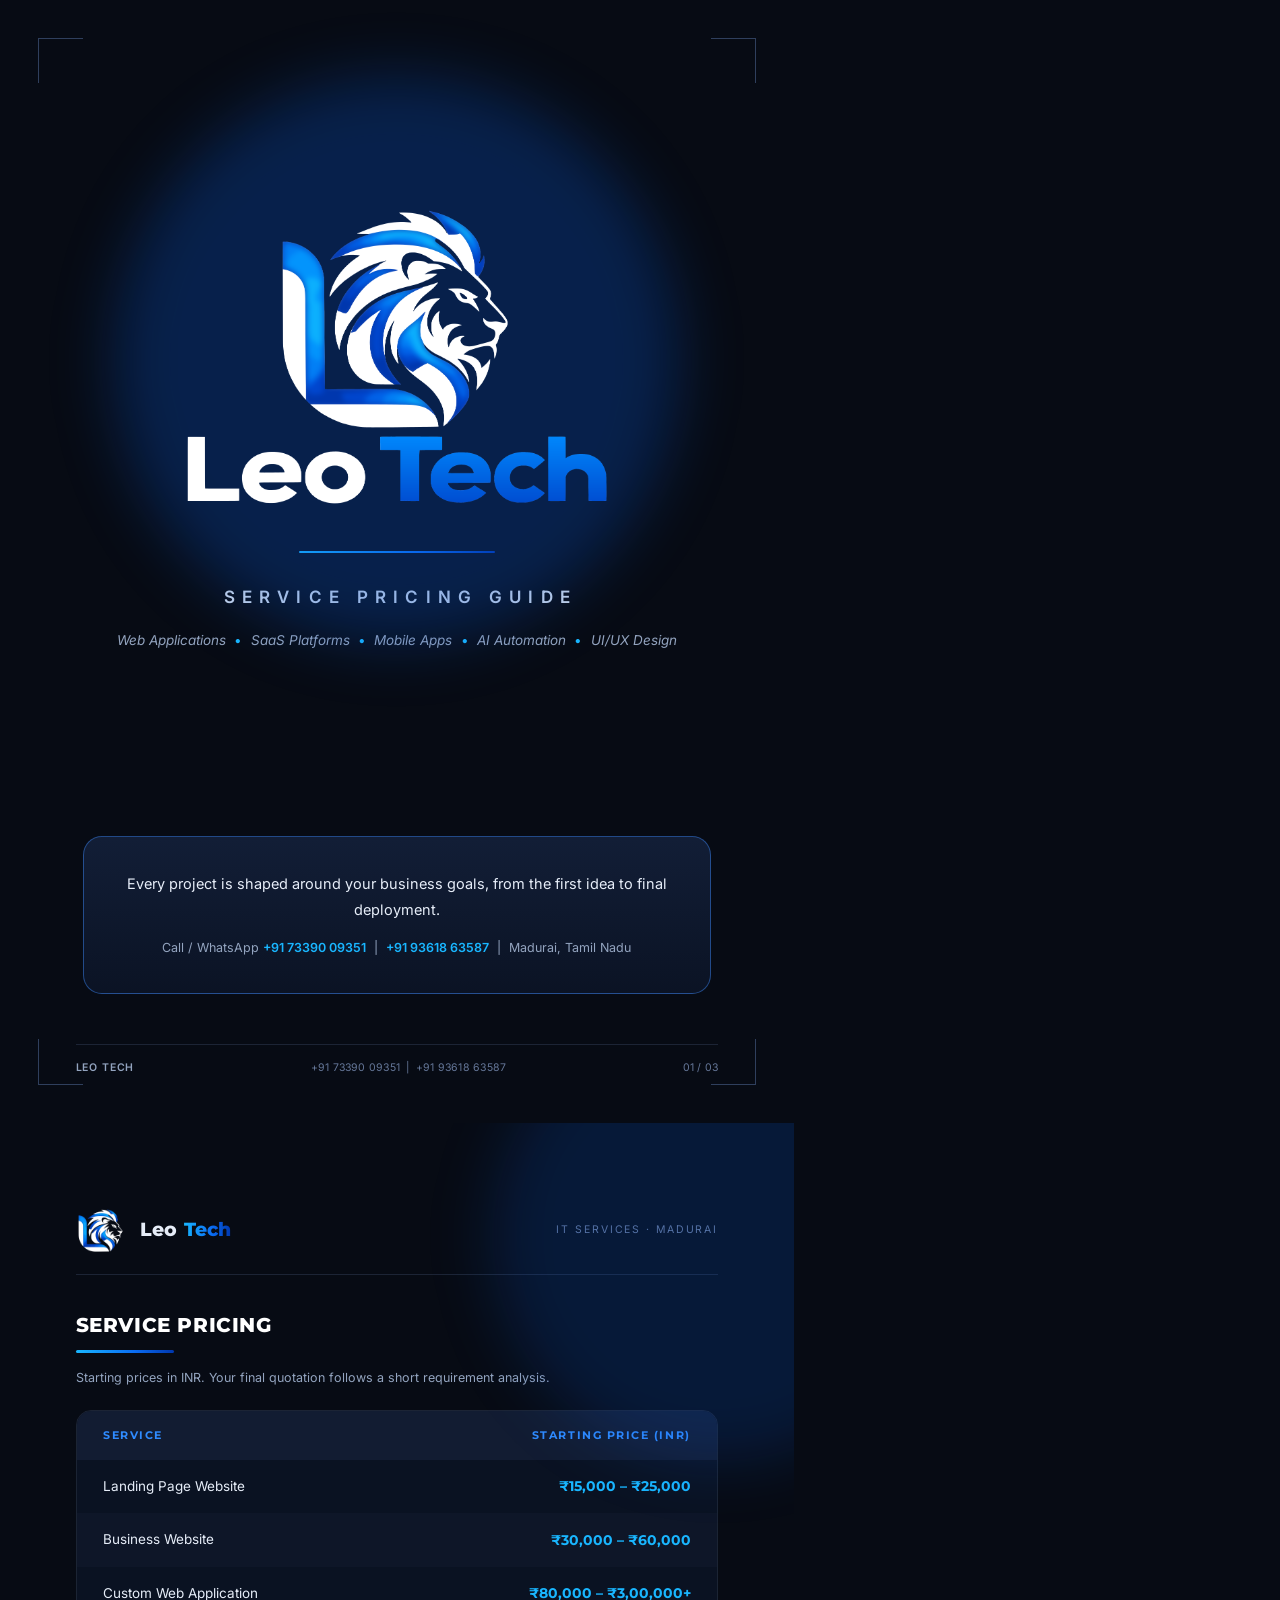
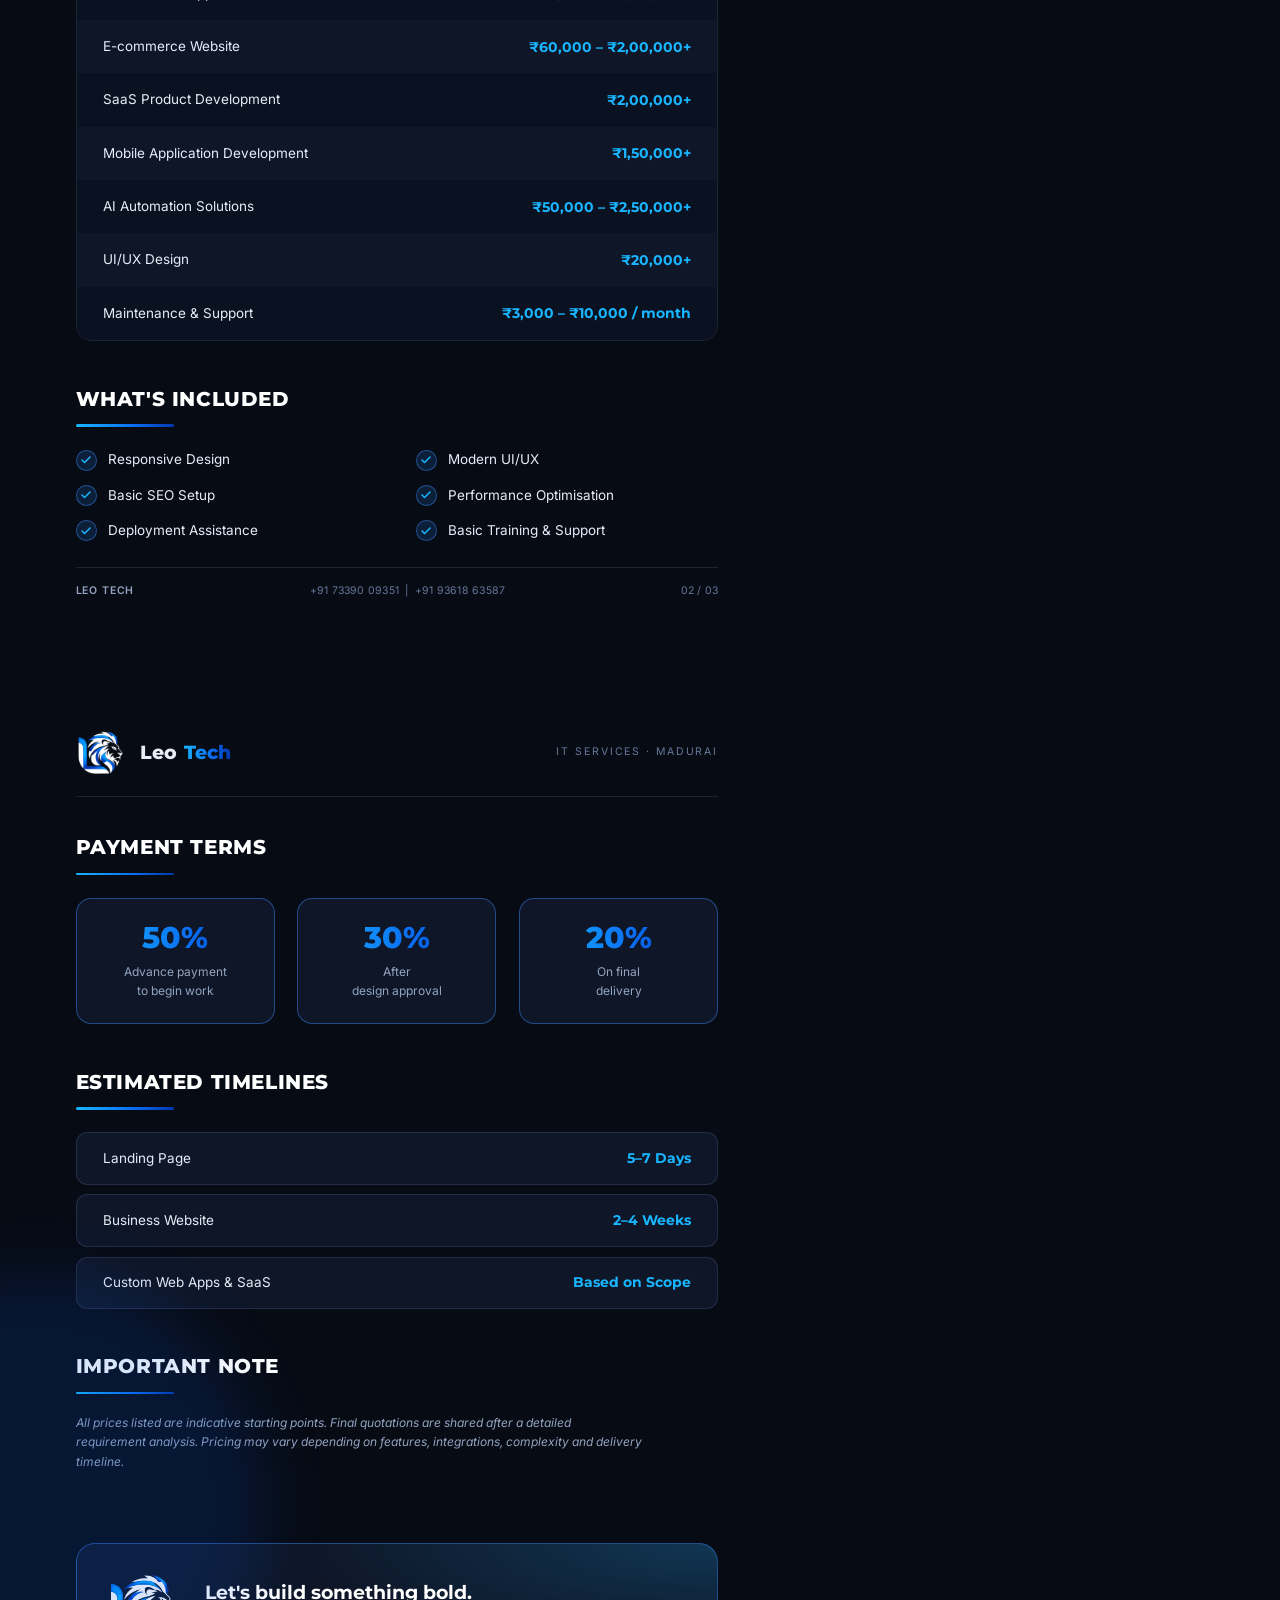
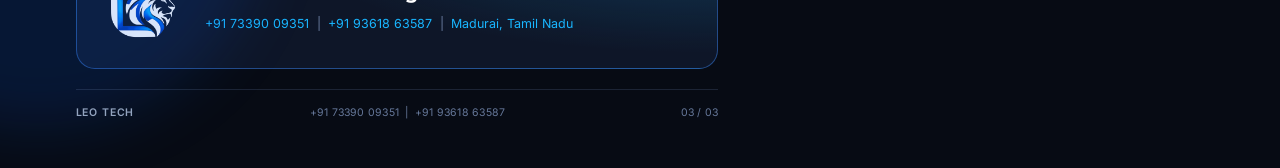
<file: leo/pricing/leo-tech-pricing-guide.html>
<!doctype html>
<html lang="en">
<head>
<meta charset="utf-8">
<title>Leo Tech | Service Pricing Guide</title>
<link rel="preconnect" href="https://fonts.googleapis.com">
<link rel="preconnect" href="https://fonts.gstatic.com" crossorigin>
<link href="https://fonts.googleapis.com/css2?family=Inter:wght@400;500;600&family=Montserrat:wght@600;700;800&display=swap" rel="stylesheet">
<style>
  /* A4 pages, printed edge to edge. Edit prices here, then re-export to PDF. */
  @page { size: A4; margin: 0; }
  :root {
    --bg: #070B14; --surface: #0E1628; --surface-2: #121C32; --border: rgba(140, 170, 220, .16); --border-blue: rgba(60, 140, 255, .45);
    --text: #E6EDF8; --muted: #93A4BF; --dim: #66789A; --blue: #2F8BFF; --cyan: #19B6FF;
    --grad: linear-gradient(90deg, #19B6FF, #0A6CF2 60%, #0037AE);
  }
  * { box-sizing: border-box; margin: 0; padding: 0; }
  html, body { background: var(--bg); }
  body { font: 400 13px/1.6 "Inter", "Segoe UI", sans-serif; color: var(--text); -webkit-print-color-adjust: exact; print-color-adjust: exact; }
  h1, h2, h3, .mont { font-family: "Montserrat", "Inter", sans-serif; }

  .page {
    width: 210mm; height: 297mm; position: relative; overflow: hidden; background: var(--bg);
    padding: 22mm 20mm 26mm; page-break-after: always; break-after: page;
  }
  .page:last-child { page-break-after: auto; break-after: auto; }
  .glow { position: absolute; pointer-events: none; border-radius: 50%; filter: blur(30px); }

  /* corner brackets, like a frame */
  .corner { position: absolute; width: 12mm; height: 12mm; border-color: rgba(120, 160, 230, .35); border-style: solid; border-width: 0; }
  .corner.tl { top: 10mm; left: 10mm; border-top-width: 1px; border-left-width: 1px; }
  .corner.tr { top: 10mm; right: 10mm; border-top-width: 1px; border-right-width: 1px; }
  .corner.bl { bottom: 10mm; left: 10mm; border-bottom-width: 1px; border-left-width: 1px; }
  .corner.br { bottom: 10mm; right: 10mm; border-bottom-width: 1px; border-right-width: 1px; }

  .footer {
    position: absolute; left: 20mm; right: 20mm; bottom: 12mm; display: flex; justify-content: space-between; align-items: center;
    padding-top: 4mm; border-top: 1px solid var(--border); font-size: 10.5px; color: var(--dim); letter-spacing: .02em;
  }
  .footer b { color: var(--muted); font-weight: 600; letter-spacing: .08em; }

  /* ---- cover ---- */
  .cover { display: flex; flex-direction: column; align-items: center; text-align: center; }
  .cover .logo { width: 118mm; margin-top: 30mm; }
  .cover .rule { width: 52mm; height: 2px; margin: 9mm auto 8mm; background: var(--grad); border-radius: 2px; }
  .cover .title { font-size: 17px; letter-spacing: .42em; color: #C9D6EA; font-weight: 600; text-transform: uppercase; padding-left: .42em; }
  .cover .services { margin-top: 5mm; color: var(--muted); font-size: 13.5px; font-style: italic; }
  .cover .services span { color: var(--cyan); font-style: normal; padding: 0 2.2mm; }
  .cover-box {
    position: absolute; left: 22mm; right: 22mm; bottom: 34mm; padding: 9mm 10mm; border-radius: 5mm;
    background: linear-gradient(180deg, rgba(20, 32, 58, .9), rgba(12, 20, 38, .9)); border: 1px solid var(--border-blue);
  }
  .cover-box p { font-size: 14.5px; color: var(--text); line-height: 1.75; }
  .cover-box .contact { margin-top: 4mm; font-size: 12.5px; color: var(--muted); }
  .cover-box .contact b { color: var(--cyan); font-weight: 600; }

  /* ---- inner pages ---- */
  .head { display: flex; align-items: center; gap: 4mm; padding-bottom: 5mm; border-bottom: 1px solid var(--border); margin-bottom: 9mm; }
  .head img { height: 13mm; }
  .head .name { font-family: "Montserrat", sans-serif; font-weight: 800; font-size: 19px; letter-spacing: .01em; }
  .head .name em { font-style: normal; background: var(--grad); -webkit-background-clip: text; background-clip: text; color: transparent; }
  .head .tag { margin-left: auto; font-size: 10.5px; letter-spacing: .18em; color: var(--dim); text-transform: uppercase; }

  h2 { font-size: 20px; font-weight: 800; letter-spacing: .03em; text-transform: uppercase; color: #fff; }
  h2::after { content: ""; display: block; width: 26mm; height: 2.5px; margin-top: 2.5mm; border-radius: 2px; background: var(--grad); }
  .intro { margin: 4mm 0 6mm; color: var(--muted); font-size: 12.5px; }
  section + section { margin-top: 11mm; }

  .table { border: 1px solid var(--border); border-radius: 4mm; overflow: hidden; }
  .row { display: flex; justify-content: space-between; align-items: center; padding: 4.1mm 7mm; font-size: 13.5px; }
  .row:nth-child(odd) { background: var(--surface); }
  .row:nth-child(even) { background: #0A1222; }
  .row.th { background: var(--surface-2); font-family: "Montserrat", sans-serif; font-size: 11px; font-weight: 700; letter-spacing: .14em; color: var(--blue); text-transform: uppercase; }
  .row .svc { color: var(--text); }
  .row .price { font-family: "Montserrat", sans-serif; font-weight: 700; color: var(--cyan); font-size: 14px; }

  .inc { display: grid; grid-template-columns: 1fr 1fr; gap: 3.6mm 10mm; margin-top: 6mm; }
  .inc li { list-style: none; display: flex; align-items: center; gap: 3mm; font-size: 13.5px; }
  .tick { width: 5.6mm; height: 5.6mm; border-radius: 50%; display: grid; place-items: center; background: rgba(47, 139, 255, .16); border: 1px solid var(--border-blue); flex: none; }
  .tick svg { width: 3.2mm; height: 3.2mm; stroke: var(--cyan); stroke-width: 3; fill: none; stroke-linecap: round; stroke-linejoin: round; }

  .pay { display: grid; grid-template-columns: repeat(3, 1fr); gap: 6mm; margin-top: 6mm; }
  .pay div { text-align: center; padding: 6mm 4mm; border-radius: 4mm; background: var(--surface); border: 1px solid var(--border-blue); }
  .pay strong { display: block; font-family: "Montserrat", sans-serif; font-size: 30px; font-weight: 800; line-height: 1.1; background: var(--grad); -webkit-background-clip: text; background-clip: text; color: transparent; }
  .pay span { display: block; margin-top: 2mm; font-size: 12px; color: var(--muted); }

  .times { display: grid; gap: 2.6mm; margin-top: 6mm; }
  .times div { display: flex; justify-content: space-between; padding: 3.8mm 7mm; border-radius: 3mm; background: var(--surface); border: 1px solid var(--border); font-size: 13.5px; }
  .times b { font-family: "Montserrat", sans-serif; color: var(--cyan); }


  .note { margin-top: 5mm; font-size: 12px; color: var(--muted); font-style: italic; max-width: 150mm; }

  .terms { display: flex; flex-direction: column; }
  .cta {
    margin-top: auto; display: flex; align-items: center; gap: 7mm;
    padding: 7mm 8mm; border-radius: 5mm; border: 1px solid var(--border-blue);
    background: radial-gradient(120% 160% at 100% 0%, rgba(25, 182, 255, .2), transparent 55%), var(--surface);
  }
  .cta img { width: 19mm; }
  .cta h3 { font-size: 19px; color: #fff; }
  .cta p { margin-top: 1.6mm; font-size: 12.5px; color: var(--cyan); }
  .cta p span { color: var(--dim); padding: 0 2mm; }
</style>
</head>
<body>

<!-- ================= PAGE 1: COVER ================= -->
<div class="page cover">
  <div class="glow" style="width:150mm;height:150mm;left:30mm;top:20mm;background:rgba(10,90,220,.28)"></div>
  <span class="corner tl"></span><span class="corner tr"></span><span class="corner bl"></span><span class="corner br"></span>

  <img class="logo" src="../logo/png/leo-tech-logo-dark.png" alt="Leo Tech" style="position:relative">
  <div class="rule"></div>
  <p class="title">Service Pricing Guide</p>
  <p class="services">Web Applications<span>•</span>SaaS Platforms<span>•</span>Mobile Apps<span>•</span>AI Automation<span>•</span>UI/UX Design</p>

  <div class="cover-box">
    <p>Every project is shaped around your business goals, from the first idea to final deployment.</p>
    <p class="contact">Call / WhatsApp <b>+91 73390 09351</b> &nbsp;|&nbsp; <b>+91 93618 63587</b> &nbsp;|&nbsp; Madurai, Tamil Nadu</p>
  </div>

  <div class="footer"><b>LEO TECH</b><span>+91 73390 09351 &nbsp;|&nbsp; +91 93618 63587</span><span>01 / 03</span></div>
</div>

<!-- ================= PAGE 2: PRICING ================= -->
<div class="page">
  <div class="glow" style="width:120mm;height:120mm;right:-40mm;top:-30mm;background:rgba(10,90,220,.18)"></div>
  <div class="head">
    <img src="../logo/png/leo-tech-icon-dark.png" alt="">
    <span class="name">Leo <em>Tech</em></span>
    <span class="tag">IT Services · Madurai</span>
  </div>

  <section>
    <h2>Service Pricing</h2>
    <p class="intro">Starting prices in INR. Your final quotation follows a short requirement analysis.</p>
    <div class="table">
      <div class="row th"><span>Service</span><span>Starting price (INR)</span></div>
      <div class="row"><span class="svc">Landing Page Website</span><span class="price">₹15,000 – ₹25,000</span></div>
      <div class="row"><span class="svc">Business Website</span><span class="price">₹30,000 – ₹60,000</span></div>
      <div class="row"><span class="svc">Custom Web Application</span><span class="price">₹80,000 – ₹3,00,000+</span></div>
      <div class="row"><span class="svc">E-commerce Website</span><span class="price">₹60,000 – ₹2,00,000+</span></div>
      <div class="row"><span class="svc">SaaS Product Development</span><span class="price">₹2,00,000+</span></div>
      <div class="row"><span class="svc">Mobile Application Development</span><span class="price">₹1,50,000+</span></div>
      <div class="row"><span class="svc">AI Automation Solutions</span><span class="price">₹50,000 – ₹2,50,000+</span></div>
      <div class="row"><span class="svc">UI/UX Design</span><span class="price">₹20,000+</span></div>
      <div class="row"><span class="svc">Maintenance &amp; Support</span><span class="price">₹3,000 – ₹10,000 / month</span></div>
    </div>
  </section>

  <section>
    <h2>What's Included</h2>
    <ul class="inc">
      <li><span class="tick"><svg viewBox="0 0 24 24"><path d="M20 6 9 17l-5-5"/></svg></span>Responsive Design</li>
      <li><span class="tick"><svg viewBox="0 0 24 24"><path d="M20 6 9 17l-5-5"/></svg></span>Modern UI/UX</li>
      <li><span class="tick"><svg viewBox="0 0 24 24"><path d="M20 6 9 17l-5-5"/></svg></span>Basic SEO Setup</li>
      <li><span class="tick"><svg viewBox="0 0 24 24"><path d="M20 6 9 17l-5-5"/></svg></span>Performance Optimisation</li>
      <li><span class="tick"><svg viewBox="0 0 24 24"><path d="M20 6 9 17l-5-5"/></svg></span>Deployment Assistance</li>
      <li><span class="tick"><svg viewBox="0 0 24 24"><path d="M20 6 9 17l-5-5"/></svg></span>Basic Training &amp; Support</li>
    </ul>
  </section>

  <div class="footer"><b>LEO TECH</b><span>+91 73390 09351 &nbsp;|&nbsp; +91 93618 63587</span><span>02 / 03</span></div>
</div>

<!-- ================= PAGE 3: TERMS ================= -->
<div class="page terms">
  <div class="glow" style="width:120mm;height:120mm;left:-50mm;bottom:10mm;background:rgba(10,90,220,.16)"></div>
  <div class="head">
    <img src="../logo/png/leo-tech-icon-dark.png" alt="">
    <span class="name">Leo <em>Tech</em></span>
    <span class="tag">IT Services · Madurai</span>
  </div>

  <section>
    <h2>Payment Terms</h2>
    <div class="pay">
      <div><strong>50%</strong><span>Advance payment<br>to begin work</span></div>
      <div><strong>30%</strong><span>After<br>design approval</span></div>
      <div><strong>20%</strong><span>On final<br>delivery</span></div>
    </div>
  </section>

  <section>
    <h2>Estimated Timelines</h2>
    <div class="times">
      <div><span>Landing Page</span><b>5–7 Days</b></div>
      <div><span>Business Website</span><b>2–4 Weeks</b></div>
      <div><span>Custom Web Apps &amp; SaaS</span><b>Based on Scope</b></div>
    </div>
  </section>

  <section>
    <h2>Important Note</h2>
    <p class="note">All prices listed are indicative starting points. Final quotations are shared after a detailed requirement analysis. Pricing may vary depending on features, integrations, complexity and delivery timeline.</p>
  </section>

  <div class="cta">
    <img src="../logo/png/leo-tech-icon-dark.png" alt="">
    <div>
      <h3>Let's build something bold.</h3>
      <p>+91 73390 09351<span>|</span>+91 93618 63587<span>|</span>Madurai, Tamil Nadu</p>
    </div>
  </div>

  <div class="footer"><b>LEO TECH</b><span>+91 73390 09351 &nbsp;|&nbsp; +91 93618 63587</span><span>03 / 03</span></div>
</div>

</body>
</html>
</file>
<file: leo/website/assets/css/style.css>
/* Leo Tech: site styles. Colours come from the logo (navy #021739, blues #0037AE to #0CB0FD). */

/* ---------- theme tokens ---------- */
:root,
[data-theme="dark"] {
  --bg: #070B14;
  --bg-alt: #0A1120;
  --surface: #0E1628;
  --surface-2: #131E35;
  --border: rgba(140, 170, 220, 0.14);
  --border-strong: rgba(80, 150, 255, 0.35);
  --text: #E8EEF8;
  --muted: #94A4BE;
  --heading: #FFFFFF;
  --accent: #2F8BFF;
  --accent-strong: #0A6CF2;
  --accent-soft: rgba(47, 139, 255, 0.14);
  --cyan: #19B6FF;
  --grad: linear-gradient(135deg, #19B6FF 0%, #0A6CF2 55%, #0037AE 100%);
  --grad-text: linear-gradient(100deg, #5CC8FF 0%, #2F8BFF 35%, #6A7BFF 65%, #5CC8FF 100%);
  --glow: rgba(10, 108, 242, 0.35);
  --shadow: 0 20px 50px -20px rgba(0, 0, 0, 0.6);
  --code-bg: rgba(8, 14, 28, 0.92);
  --header-bg: rgba(7, 11, 20, 0.72);
  --bg-alt-a: rgba(10, 17, 32, 0.66);
  --glass: rgba(14, 22, 40, 0.42);
  --grain: 0.05;
  color-scheme: dark;
}
[data-theme="light"] {
  --bg: #F6F8FC;
  --bg-alt: #EDF2FA;
  --surface: #FFFFFF;
  --surface-2: #F3F6FC;
  --border: rgba(2, 23, 57, 0.10);
  --border-strong: rgba(10, 90, 216, 0.35);
  --text: #1A2740;
  --muted: #55657F;
  --heading: #021739;
  --accent: #0A5BD8;
  --accent-strong: #0046CE;
  --accent-soft: rgba(10, 91, 216, 0.09);
  --cyan: #0A84E8;
  --grad: linear-gradient(135deg, #0A9BF5 0%, #0A5BD8 55%, #0037AE 100%);
  --grad-text: linear-gradient(100deg, #0A84E8 0%, #0A5BD8 35%, #3A3FD0 65%, #0A84E8 100%);
  --glow: rgba(10, 108, 242, 0.18);
  --shadow: 0 18px 40px -22px rgba(2, 23, 57, 0.28);
  --code-bg: #0B1426;
  --header-bg: rgba(246, 248, 252, 0.8);
  --bg-alt-a: rgba(237, 242, 250, 0.72);
  --glass: rgba(255, 255, 255, 0.55);
  --grain: 0.035;
  color-scheme: light;
}

/* ---------- base ---------- */
*, *::before, *::after { box-sizing: border-box; }
html { scroll-behavior: smooth; -webkit-text-size-adjust: 100%; }
body {
  margin: 0;
  background: var(--bg);
  color: var(--text);
  font: 400 16px/1.65 "Inter", system-ui, -apple-system, "Segoe UI", Roboto, sans-serif;
  -webkit-font-smoothing: antialiased;
  overflow-x: hidden;
  transition: background-color .3s ease, color .3s ease;
}
img, svg { display: block; max-width: 100%; }
a { color: inherit; text-decoration: none; }
h1, h2, h3, h4 { font-family: "Montserrat", "Inter", sans-serif; color: var(--heading); line-height: 1.15; margin: 0; letter-spacing: -0.01em; }
p { margin: 0; }
ul, ol { margin: 0; padding: 0; list-style: none; }
button, input, select, textarea { font: inherit; color: inherit; }
:focus-visible { outline: 2px solid var(--cyan); outline-offset: 3px; border-radius: 6px; }
section[id] { scroll-margin-top: 80px; }

.container { width: 100%; max-width: 1180px; margin: 0 auto; padding: 0 20px; }
.skip-link { position: absolute; left: 16px; top: -60px; z-index: 100; background: var(--accent); color: #fff; padding: 10px 16px; border-radius: 8px; }
.skip-link:focus { top: 12px; }

/* icons drawn with strokes */
svg[viewBox="0 0 24 24"] { width: 20px; height: 20px; fill: none; stroke: currentColor; stroke-width: 1.8; stroke-linecap: round; stroke-linejoin: round; flex: none; }
svg.i-wa, .wa-float svg { fill: currentColor; stroke: none; }

/* ---------- buttons ---------- */
.btn {
  display: inline-flex; align-items: center; justify-content: center; gap: 10px;
  padding: 11px 20px; border-radius: 12px; border: 1px solid transparent;
  font-weight: 600; font-size: 15px; line-height: 1.2; cursor: pointer; white-space: nowrap;
  transition: transform .2s ease, box-shadow .2s ease, background-color .2s ease, border-color .2s ease;
}
.btn-lg { padding: 14px 24px; font-size: 16px; }
.btn-block { width: 100%; }
.btn-primary { background: var(--grad); color: #fff; box-shadow: 0 10px 28px -10px var(--glow); }
.btn-primary:hover { transform: translateY(-2px); box-shadow: 0 16px 34px -12px var(--glow); }
.btn-ghost { background: var(--surface); border-color: var(--border); color: var(--heading); }
.btn-ghost:hover { border-color: var(--border-strong); transform: translateY(-2px); }
.icon-btn {
  width: 42px; height: 42px; border-radius: 12px; display: inline-grid; place-items: center;
  background: var(--surface); border: 1px solid var(--border); color: var(--heading); cursor: pointer;
}
.icon-btn:hover { border-color: var(--border-strong); }

/* ---------- header ---------- */
.site-header {
  position: sticky; top: 0; z-index: 50;
  background: var(--header-bg); backdrop-filter: saturate(160%) blur(14px); -webkit-backdrop-filter: saturate(160%) blur(14px);
  border-bottom: 1px solid transparent; transition: border-color .3s ease, background-color .3s ease;
}
.site-header.scrolled { border-bottom-color: var(--border); }
.header-inner { display: flex; align-items: center; gap: 24px; height: 72px; }
.brand-logo { height: 44px; width: auto; }
.main-nav { display: flex; align-items: center; gap: 6px; margin-left: auto; }
.main-nav a:not(.btn) { padding: 8px 12px; border-radius: 10px; color: var(--muted); font-weight: 500; font-size: 15px; transition: color .2s ease, background-color .2s ease; }
.main-nav a:not(.btn):hover { color: var(--heading); background: var(--accent-soft); }
.nav-cta { margin-left: 8px; }
.header-actions { display: flex; gap: 8px; }
.theme-toggle .i-moon { display: none; }
[data-theme="light"] .theme-toggle .i-sun { display: none; }
[data-theme="light"] .theme-toggle .i-moon { display: block; }
.menu-toggle { display: none; }
.menu-toggle .i-close { display: none; }
.menu-toggle[aria-expanded="true"] .i-menu { display: none; }
.menu-toggle[aria-expanded="true"] .i-close { display: block; }

/* ---------- hero ---------- */
.hero { position: relative; padding: 72px 0 96px; overflow: hidden; }
.hero-glow {
  position: absolute; inset: -20% -10% auto auto; width: 70%; height: 120%; pointer-events: none;
  background: radial-gradient(closest-side, var(--glow), transparent 70%);
  filter: blur(10px); opacity: .9;
}
.hero-grid { position: relative; display: grid; grid-template-columns: 1.08fr 0.92fr; gap: 48px; align-items: center; }
.eyebrow {
  display: inline-flex; align-items: center; gap: 10px; padding: 7px 14px; border-radius: 999px;
  background: var(--accent-soft); border: 1px solid var(--border-strong); color: var(--heading);
  font-size: 13px; font-weight: 600; letter-spacing: .02em; margin-bottom: 22px;
}
.eyebrow .dot { width: 8px; height: 8px; border-radius: 50%; background: var(--cyan); box-shadow: 0 0 0 4px rgba(25, 182, 255, .2); }
h1 { font-size: clamp(36px, 5.2vw, 60px); font-weight: 800; }
.grad-text { background: var(--grad-text); background-size: 220% auto; -webkit-background-clip: text; background-clip: text; color: transparent; animation: shimmer 9s ease-in-out infinite alternate; }
.lead { margin-top: 20px; font-size: clamp(16px, 1.6vw, 18.5px); color: var(--muted); max-width: 560px; }
.hero-ctas { display: flex; flex-wrap: wrap; gap: 12px; margin-top: 32px; }
.hero-points { display: flex; flex-wrap: wrap; gap: 10px 22px; margin-top: 28px; color: var(--muted); font-size: 14.5px; }
.hero-points li { display: inline-flex; align-items: center; gap: 8px; }
.hero-points svg { color: var(--cyan); width: 18px; height: 18px; }

.hero-visual { position: relative; aspect-ratio: 1; max-width: 480px; justify-self: center; width: 100%; }
.emblem-ring {
  position: absolute; inset: 6%; border-radius: 50%;
  background: radial-gradient(closest-side, var(--accent-soft), transparent 72%);
  border: 1px dashed var(--border-strong); animation: spin 60s linear infinite;
}
.emblem {
  position: absolute; inset: 6% 14% 20% 6%;
  background: url("../img/emblem-dark.png") center / contain no-repeat;
  filter: drop-shadow(0 24px 40px rgba(10, 108, 242, .35));
  animation: float 7s ease-in-out infinite;
}
[data-theme="light"] .emblem { background-image: url("../img/emblem-light.png"); filter: drop-shadow(0 22px 34px rgba(2, 23, 57, .18)); }

@keyframes shimmer { from { background-position: 0% 50%; } to { background-position: 100% 50%; } }
@keyframes float { 0%, 100% { transform: translateY(0); } 50% { transform: translateY(-10px); } }
@keyframes spin { to { transform: rotate(360deg); } }

/* ---------- sections ---------- */
.section { padding: 96px 0; }
.section-alt { background: var(--bg-alt-a); border-top: 1px solid var(--border); border-bottom: 1px solid var(--border); }
.section-head { max-width: 680px; margin: 0 auto 48px; text-align: center; }
.kicker { color: var(--accent); font-weight: 700; font-size: 13px; letter-spacing: .14em; text-transform: uppercase; margin-bottom: 12px; }
.kicker::after { content: ""; display: block; width: 44px; height: 3px; margin: 10px auto 0; border-radius: 3px; background: var(--grad); }
.contact-info .kicker::after { margin-left: 0; }
h2 { font-size: clamp(28px, 3.6vw, 40px); font-weight: 800; }
.section-sub { margin-top: 14px; color: var(--muted); font-size: 17px; }

.card {
  background: var(--surface); border: 1px solid var(--border); border-radius: 18px;
  transition: border-color .25s ease, transform .25s ease, box-shadow .25s ease, background-color .3s ease;
}

/* services */
.services-grid { display: grid; grid-template-columns: repeat(3, 1fr); gap: 20px; }
.service { padding: 26px; display: flex; flex-direction: column; gap: 12px; }
.service:hover { border-color: var(--border-strong); transform: translateY(-4px); box-shadow: var(--shadow); }
.svc-icon {
  width: 48px; height: 48px; border-radius: 14px; display: grid; place-items: center; flex: none;
  background: var(--accent-soft); color: var(--accent); border: 1px solid var(--border-strong);
}
.svc-icon svg { width: 24px; height: 24px; }
.service h3 { font-size: 19px; font-weight: 700; margin-top: 6px; }
.service p { color: var(--muted); font-size: 15px; }

/* pricing */
.pricing-wrap { display: grid; grid-template-columns: 1.55fr 1fr; gap: 24px; align-items: start; }
.pricing-guide { padding: 28px; }
.pricing-guide h3 { font-size: 24px; margin-bottom: 14px; }
.pricing-guide p { color: var(--muted); }
.pricing-guide .btn { margin-top: 24px; }
.included { padding: 28px; position: sticky; top: 96px; }
.included h3 { font-size: 20px; margin-bottom: 18px; }
.check-list { display: grid; gap: 12px; margin-bottom: 24px; }
.included .btn + .btn { margin-top: 10px; }
.check-list li { display: flex; align-items: center; gap: 12px; color: var(--text); }
.check-list svg { width: 22px; height: 22px; padding: 4px; border-radius: 50%; background: var(--accent-soft); color: var(--accent); stroke-width: 2.4; }
.note { margin-top: 16px; font-size: 13px; color: var(--muted); font-style: italic; }

/* process */
.steps { display: grid; grid-template-columns: repeat(4, 1fr); gap: 20px; counter-reset: step; }
.step { padding: 26px; position: relative; }
.step-no { font-family: "Montserrat", sans-serif; font-weight: 800; font-size: 34px; line-height: 1; background: var(--grad-text); -webkit-background-clip: text; background-clip: text; color: transparent; }
.step h3 { font-size: 18px; margin: 14px 0 8px; }
.step p { color: var(--muted); font-size: 15px; }
.terms-grid { display: grid; grid-template-columns: 1.2fr 1fr; gap: 32px; margin-top: 56px; }
.sub-title { font-size: 20px; margin-bottom: 18px; }
.pay-grid { display: grid; grid-template-columns: repeat(3, 1fr); gap: 14px; }
.pay { padding: 22px 16px; text-align: center; display: grid; gap: 8px; border-color: var(--border-strong); }
.pay strong { font-family: "Montserrat", sans-serif; font-size: 34px; font-weight: 800; color: var(--accent); line-height: 1; }
.pay span { font-size: 14px; color: var(--muted); }
.timeline-list { display: grid; gap: 10px; }
.timeline-list li { display: flex; justify-content: space-between; gap: 12px; padding: 15px 20px; background: var(--surface); border: 1px solid var(--border); border-radius: 12px; }
.timeline-list span { color: var(--heading); }
.timeline-list strong { color: var(--accent); font-family: "Montserrat", sans-serif; white-space: nowrap; }

/* why */
.why-grid { display: grid; grid-template-columns: repeat(4, 1fr); gap: 20px; }
.why { padding: 26px; display: grid; gap: 12px; align-content: start; }
.why h3 { font-size: 18px; margin-top: 4px; }
.why p { color: var(--muted); font-size: 15px; }

/* CTA band */
.cta-section { padding: 0 0 96px; }
.section-alt + .cta-section { padding-top: 96px; }
.cta-band {
  position: relative; overflow: hidden; display: flex; align-items: center; justify-content: space-between; gap: 28px; flex-wrap: wrap;
  padding: 44px; border-radius: 24px; border: 1px solid var(--border-strong);
  background: radial-gradient(120% 140% at 100% 0%, rgba(25, 182, 255, .2), transparent 55%), var(--glass);
  -webkit-backdrop-filter: blur(9px) saturate(150%); backdrop-filter: blur(9px) saturate(150%);
}
.cta-band > * { position: relative; }
.cta-band h2 { font-size: clamp(26px, 3vw, 34px); }
.cta-band p { margin-top: 10px; color: var(--muted); max-width: 520px; }
.cta-actions { display: flex; flex-wrap: wrap; gap: 12px; }

/* contact */
.contact-grid { display: grid; grid-template-columns: 1fr 1fr; gap: 40px; align-items: start; }
.contact-list { display: grid; gap: 14px; margin-top: 28px; }
.contact-item { display: flex; gap: 16px; align-items: flex-start; padding: 20px; }
.label { display: block; font-size: 12.5px; text-transform: uppercase; letter-spacing: .1em; color: var(--muted); font-weight: 600; }
.big-link { display: block; font-family: "Montserrat", sans-serif; font-size: 19px; font-weight: 700; color: var(--heading); margin-top: 2px; }
a.big-link:hover { color: var(--accent); }
.mini-links { display: flex; gap: 14px; margin-top: 6px; }
.mini-links a { color: var(--accent); font-weight: 600; font-size: 14px; }
.mini-links a:hover { text-decoration: underline; }

.enquiry { padding: 30px; display: grid; gap: 16px; }
.enquiry h3 { font-size: 22px; }
.form-hint { color: var(--muted); font-size: 14px; margin-top: -8px; }
.field { display: grid; gap: 7px; }
.field label { font-size: 14px; font-weight: 600; color: var(--heading); }
.field input, .field select, .field textarea {
  width: 100%; padding: 12px 14px; border-radius: 12px; border: 1px solid var(--border);
  background: var(--surface-2); color: var(--text); transition: border-color .2s ease, box-shadow .2s ease;
}
.field input, .field select { height: 50px; }
.field textarea { resize: vertical; min-height: 110px; }
.field input:focus, .field select:focus, .field textarea:focus { outline: none; border-color: var(--accent); box-shadow: 0 0 0 4px var(--accent-soft); }
.field [aria-invalid="true"] { border-color: #F2545B; }
.form-error { color: #F2545B; font-size: 14px; font-weight: 500; }

/* footer */
.site-footer { border-top: 1px solid var(--border); background: var(--bg-alt); padding: 56px 0 28px; }
.footer-grid { display: grid; grid-template-columns: 1.6fr 1fr 1fr; gap: 32px; }
.footer-brand p { margin-top: 16px; color: var(--muted); font-size: 14.5px; max-width: 380px; }
.site-footer h4 { font-size: 15px; margin-bottom: 14px; }
.footer-links { display: grid; gap: 9px; color: var(--muted); font-size: 14.5px; }
.footer-links a:hover { color: var(--accent); }
.footer-bottom { display: flex; justify-content: space-between; flex-wrap: wrap; gap: 12px; margin-top: 40px; padding-top: 22px; border-top: 1px solid var(--border); color: var(--muted); font-size: 13.5px; }
.footer-bottom a:hover { color: var(--accent); }

/* floating WhatsApp */
.wa-float {
  position: fixed; right: 20px; bottom: 20px; z-index: 60; width: 56px; height: 56px; border-radius: 50%;
  display: grid; place-items: center; background: #25D366; color: #fff;
  box-shadow: 0 12px 30px -8px rgba(37, 211, 102, .55); transition: transform .2s ease;
}
.wa-float:hover { transform: scale(1.07); }
.wa-float svg { width: 28px; height: 28px; }

/* scroll reveal (only when JS is running) */
.js .reveal { opacity: 0; transform: translateY(18px); transition: opacity .6s ease, transform .6s ease; }
.js .reveal.in { opacity: 1; transform: none; }

/* ---------- 3D scene layering ---------- */
#bg3d { position: fixed; inset: 0; width: 100%; height: 100%; z-index: 0; pointer-events: none; }
main, .site-footer { position: relative; z-index: 1; }
.webgl .emblem { display: none; }
.webgl .emblem-ring { inset: 2%; opacity: .7; }
.grain {
  position: fixed; inset: 0; z-index: 2; pointer-events: none; opacity: var(--grain);
  background-image: url("data:image/svg+xml;utf8,<svg xmlns='http://www.w3.org/2000/svg' width='220' height='220'><filter id='n'><feTurbulence type='fractalNoise' baseFrequency='.85' numOctaves='3' stitchTiles='stitch'/><feColorMatrix values='0 0 0 0 1  0 0 0 0 1  0 0 0 0 1  0 0 0 .9 0'/></filter><rect width='100%' height='100%' filter='url(%23n)'/></svg>");
}
[data-theme="light"] .grain { filter: invert(1); }

/* ---------- ticker ---------- */
.ticker { position: relative; z-index: 1; overflow: hidden; border-top: 1px solid var(--border); border-bottom: 1px solid var(--border); background: var(--bg-alt-a); padding: 18px 0;
  -webkit-mask: linear-gradient(90deg, transparent, #000 8%, #000 92%, transparent); mask: linear-gradient(90deg, transparent, #000 8%, #000 92%, transparent); }
.ticker-track { display: flex; align-items: center; gap: 28px; width: max-content; animation: ticker 38s linear infinite; }
.ticker span { font-family: "Montserrat", sans-serif; font-weight: 800; font-size: clamp(18px, 2.2vw, 26px); text-transform: uppercase; letter-spacing: .03em; color: transparent; -webkit-text-stroke: 1px var(--muted); white-space: nowrap; }
.ticker span:nth-of-type(3n+1) { color: var(--heading); -webkit-text-stroke: 0; }
.ticker i { font-style: normal; color: var(--cyan); font-size: 16px; }
.ticker:hover .ticker-track { animation-play-state: paused; }
@keyframes ticker { to { transform: translateX(-50%); } }

/* ---------- spotlight cards: border lights up where the pointer is ---------- */
.card { position: relative; isolation: isolate; }
.card::before, .card::after { content: ""; position: absolute; border-radius: inherit; pointer-events: none; opacity: 0; transition: opacity .35s ease; }
.card::before {
  inset: -1px; padding: 1px;
  background: radial-gradient(260px circle at var(--mx, 50%) var(--my, 50%), rgba(92, 200, 255, .75), transparent 62%);
  -webkit-mask: linear-gradient(#000 0 0) content-box, linear-gradient(#000 0 0); -webkit-mask-composite: xor;
  mask: linear-gradient(#000 0 0) content-box, linear-gradient(#000 0 0); mask-composite: exclude;
}
.card::after { inset: 0; z-index: -1; background: radial-gradient(420px circle at var(--mx, 50%) var(--my, 50%), var(--accent-soft), transparent 50%); }
.card:hover::before, .card:hover::after { opacity: 1; }

/* ---------- FAQ ---------- */
.faq-list { max-width: 860px; margin: 0 auto; display: grid; gap: 12px; }
.faq summary {
  list-style: none; cursor: pointer; padding: 20px 60px 20px 24px; position: relative;
  font-family: "Montserrat", sans-serif; font-weight: 700; font-size: 17px; color: var(--heading);
}
.faq summary::-webkit-details-marker { display: none; }
.faq summary::after {
  content: ""; position: absolute; right: 22px; top: 50%; width: 22px; height: 22px; margin-top: -11px; border-radius: 50%;
  background: var(--accent-soft) center / 12px no-repeat url("data:image/svg+xml;utf8,<svg xmlns='http://www.w3.org/2000/svg' viewBox='0 0 24 24' fill='none' stroke='%232F8BFF' stroke-width='3' stroke-linecap='round'><path d='M12 5v14M5 12h14'/></svg>");
  transition: transform .3s ease;
}
.faq[open] summary::after { transform: rotate(45deg); }
.faq p { padding: 0 24px 22px; color: var(--muted); }
.faq[open] { border-color: var(--border-strong); }
.cta-after-faq { padding-top: 0; }

/* ---------- responsive ---------- */
@media (max-width: 1080px) {
  .services-grid { grid-template-columns: repeat(2, 1fr); }
  .steps, .why-grid { grid-template-columns: repeat(2, 1fr); }
  .pricing-wrap, .terms-grid { grid-template-columns: 1fr; }
  .included { position: static; }
}
@media (max-width: 920px) {
  .menu-toggle { display: inline-grid; }
  .main-nav {
    position: fixed; inset: 72px 0 auto 0; flex-direction: column; align-items: stretch; gap: 4px;
    padding: 16px 20px 22px; background: var(--bg); border-bottom: 1px solid var(--border);
    box-shadow: var(--shadow); transform: translateY(-8px); opacity: 0; visibility: hidden;
    transition: opacity .2s ease, transform .2s ease, visibility .2s;
  }
  .main-nav.open { opacity: 1; transform: none; visibility: visible; }
  .main-nav a:not(.btn) { padding: 12px 14px; font-size: 16px; }
  .nav-cta { margin: 8px 0 0; }
  .header-actions { margin-left: auto; }
  .hero { padding: 48px 0 72px; }
  .hero-grid { grid-template-columns: 1fr; gap: 40px; }
  .hero-visual { max-width: 380px; }
  .contact-grid { grid-template-columns: 1fr; }
  .footer-grid { grid-template-columns: 1fr 1fr; }
  .footer-brand { grid-column: 1 / -1; }
}
@media (max-width: 640px) {
  .section { padding: 72px 0; }
  .ticker { padding: 14px 0; }
  .faq summary { font-size: 16px; padding: 18px 56px 18px 18px; }
  .faq p { padding: 0 18px 18px; }
  .cta-section { padding-bottom: 72px; }
  .section-alt + .cta-section { padding-top: 72px; }
  .services-grid, .steps, .why-grid { grid-template-columns: 1fr; }
  .pay-grid { grid-template-columns: 1fr; }
  .pay { grid-template-columns: auto 1fr; text-align: left; align-items: center; gap: 16px; }
  .pt-head span:last-child { display: none; }
  .cta-band { padding: 30px 22px; }
  .cta-actions .btn { width: 100%; }
  .hero-ctas .btn { width: 100%; }
  .hero-visual { max-width: 300px; }
  .emblem { inset: 4%; }
  .eyebrow { font-size: 12px; }
  .brand-logo { height: 38px; }
  .footer-grid { grid-template-columns: 1fr; }
  .enquiry { padding: 22px; }
}

@media (prefers-reduced-motion: reduce) {
  *, *::before, *::after { animation: none !important; transition: none !important; scroll-behavior: auto !important; }
  .js .reveal { opacity: 1; transform: none; }
}
</file>
